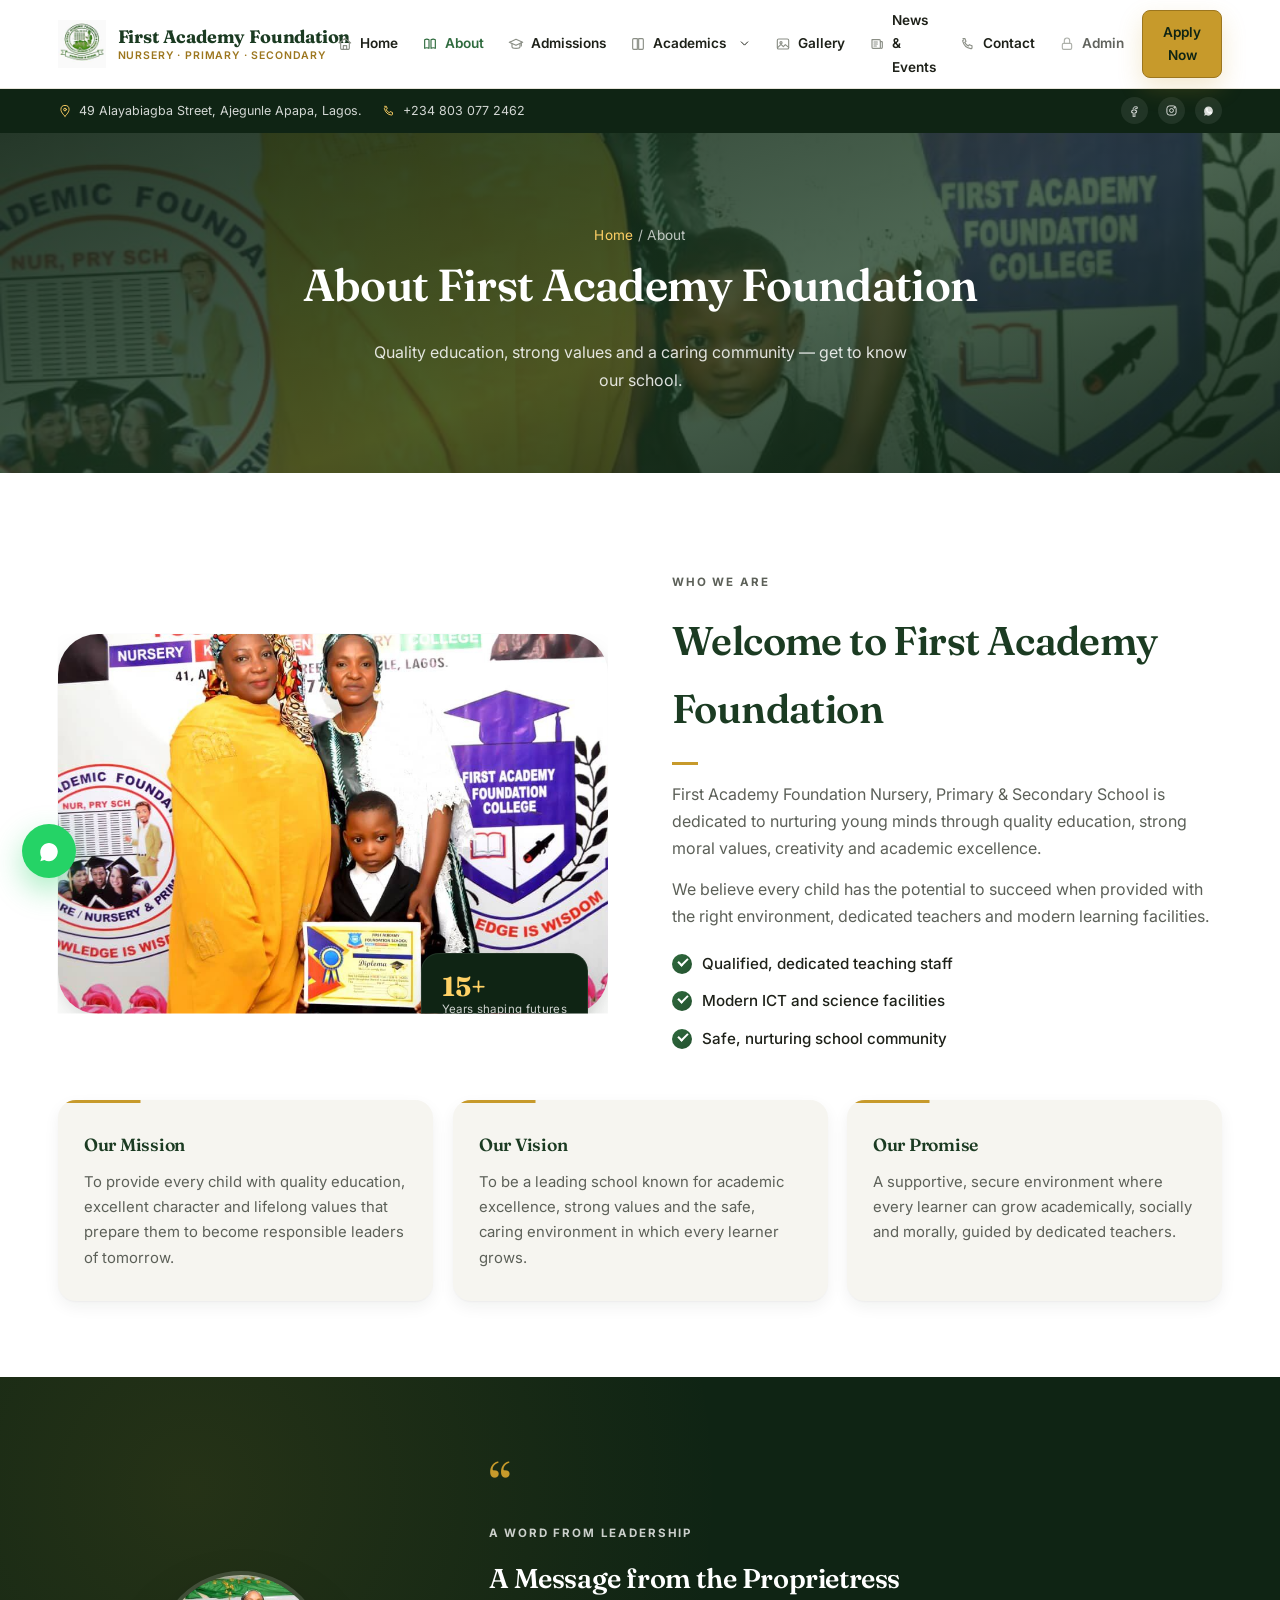
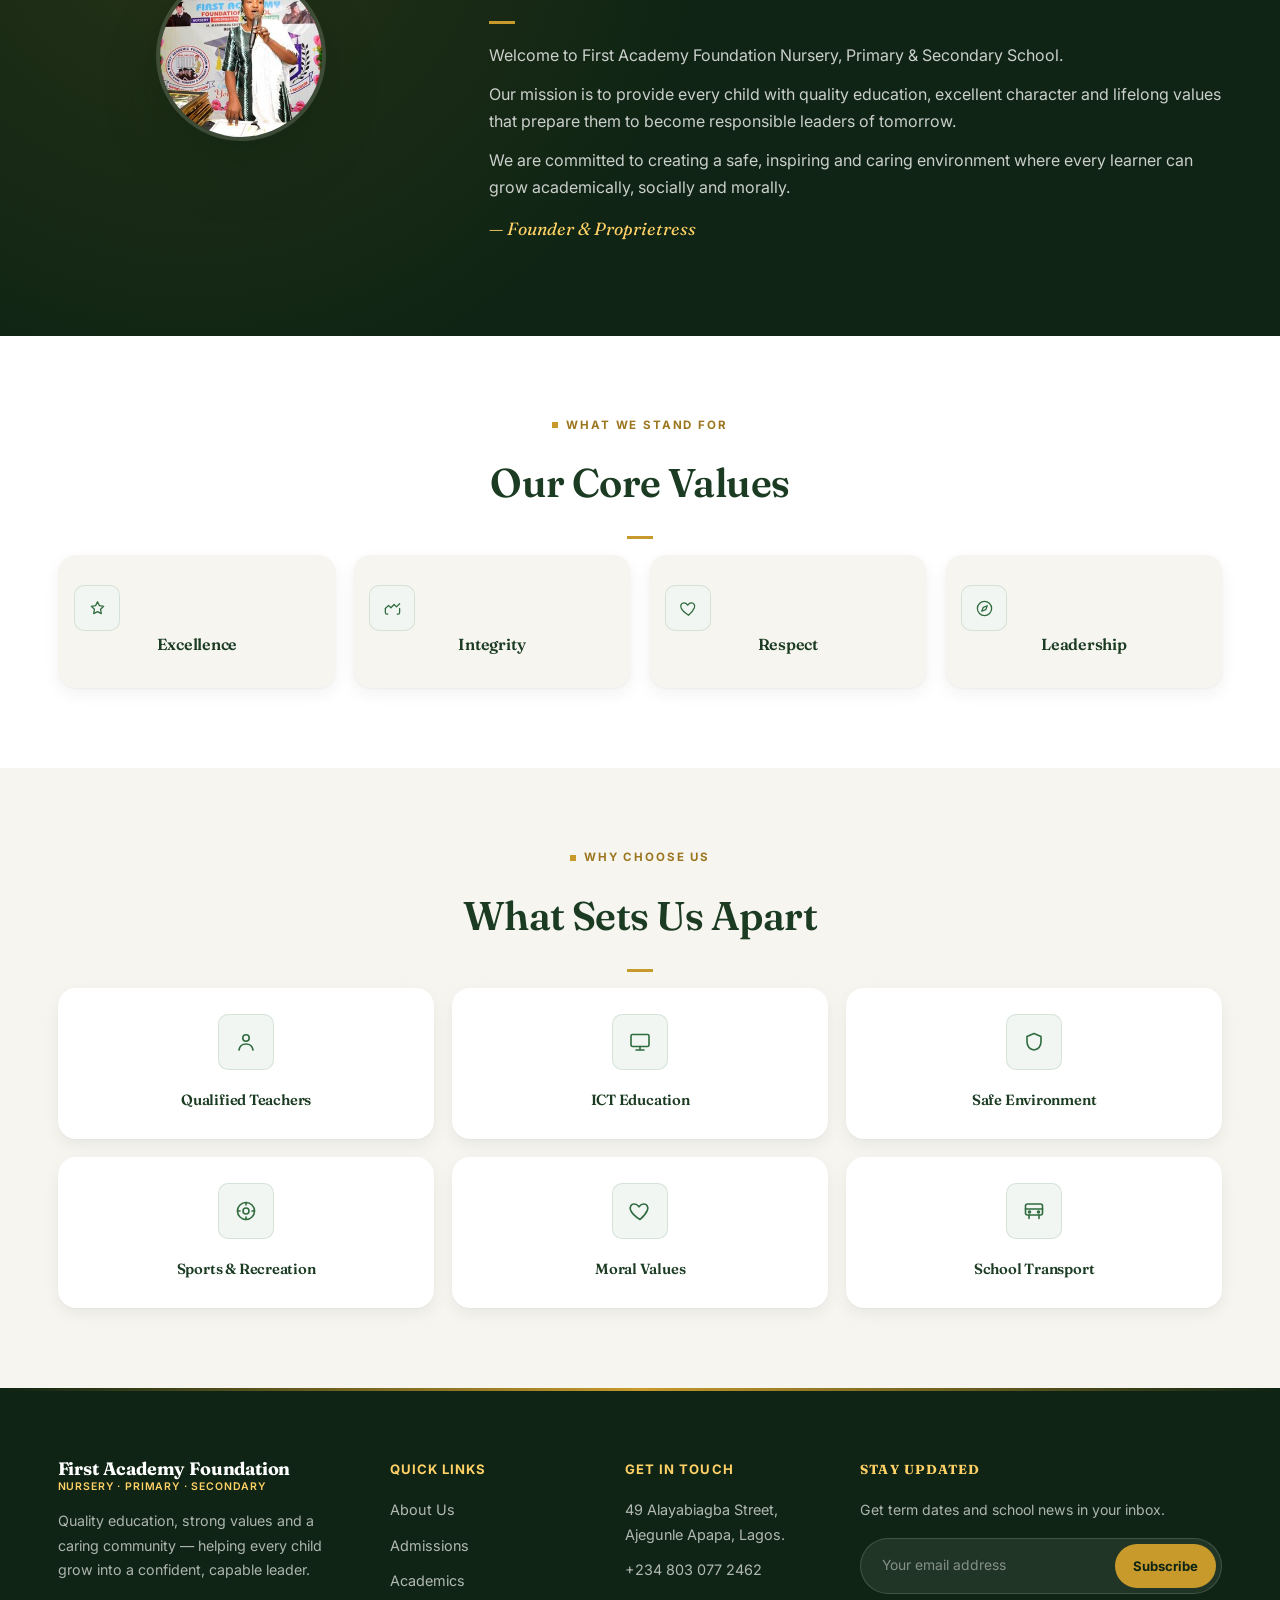
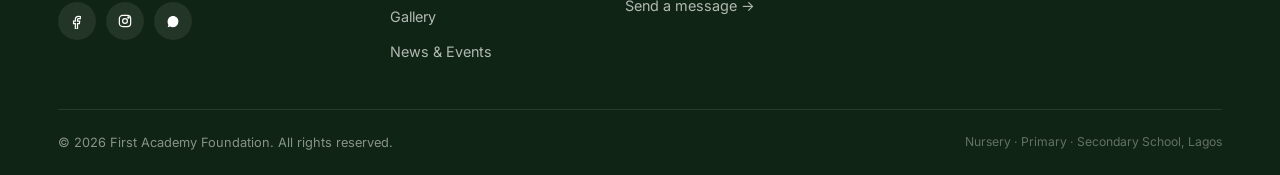
<file: about.html>
<!DOCTYPE html>
<html lang="en">
<head>
<meta charset="UTF-8">
<meta name="viewport" content="width=device-width, initial-scale=1.0">
<title>About Us | First Academy Foundation</title>
<meta name="description" content="Learn about First Academy Foundation's mission, vision, leadership and the values that guide our nursery, primary and secondary school.">
<link rel="preconnect" href="https://fonts.googleapis.com">
<link rel="preconnect" href="https://fonts.gstatic.com" crossorigin>
<link href="https://fonts.googleapis.com/css2?family=Fraunces:ital,wght@0,500;0,600;0,700;1,500;1,600&family=Inter:wght@400;500;600;700;800&display=swap" rel="stylesheet">
<link rel="icon" href="images/logo.png">
<link rel="stylesheet" href="styles.css">
</head>
<body>
<a href="#main" class="skip-link">Skip to content</a>
  <div class="topbar">
    <div class="container topbar-inner">
      <ul class="topbar-info">
        <li><svg viewBox="0 0 24 24" fill="none" stroke="currentColor" stroke-width="1.6" stroke-linecap="round" stroke-linejoin="round"><path d="M12 21s-7-6.3-7-11.5A7 7 0 0 1 19 9.5C19 14.7 12 21 12 21z"/><circle cx="12" cy="9.5" r="2.3"/></svg> 49 Alayabiagba Street, Ajegunle Apapa, Lagos.</li>
        <li><svg viewBox="0 0 24 24" fill="none" stroke="currentColor" stroke-width="1.6" stroke-linecap="round" stroke-linejoin="round"><path d="M4.5 4h3l1.5 4-2 1.5a12 12 0 0 0 5.5 5.5l1.5-2 4 1.5v3c0 1-.9 1.6-1.8 1.4C9.8 18.3 5.7 14.2 4.1 7.8 3.9 6.9 4.5 6 5.5 6"/></svg> <a href="tel:+2348030772462">+234 803 077 2462</a></li>
      </ul>
      <ul class="topbar-social">
        <li><a href="#" aria-label="Facebook"><svg viewBox="0 0 24 24" fill="none" stroke="currentColor" stroke-width="1.8"><path d="M15 8.5h2V5.3c-.4-.1-1.6-.2-2.9-.2-2.9 0-4.6 1.7-4.6 4.8v2.4H6.8V16h2.7v8h3.3v-8h2.8l.4-3.7h-3.2V10c0-1 .3-1.5 1.2-1.5z"/></svg></a></li>
        <li><a href="#" aria-label="Instagram"><svg viewBox="0 0 24 24" fill="none" stroke="currentColor" stroke-width="1.8"><rect x="3.5" y="3.5" width="17" height="17" rx="5"/><circle cx="12" cy="12" r="3.6"/><circle cx="17.2" cy="6.8" r="1"/></svg></a></li>
        <li><a href="https://wa.me/2348030772462" aria-label="WhatsApp" target="_blank" rel="noopener"><svg viewBox="0 0 24 24" fill="currentColor"><path d="M17.5 14.4c-.3-.1-1.7-.8-1.9-.9-.3-.1-.4-.1-.6.1-.2.3-.7.9-.8 1-.1.2-.3.2-.5.1-1.5-.7-2.4-1.3-3.4-2.9-.3-.4.3-.4.7-1.3.1-.2 0-.3 0-.5-.1-.1-.6-1.5-.9-2-.2-.5-.4-.4-.6-.4h-.5c-.2 0-.5.1-.7.3-.3.3-1 1-1 2.4s1 2.8 1.2 3c.1.2 2 3.1 4.9 4.3.7.3 1.2.5 1.6.6.7.2 1.3.2 1.8.1.5-.1 1.7-.7 1.9-1.4.2-.7.2-1.2.2-1.4-.1-.1-.3-.2-.5-.3z"/><path d="M12 21.5c-1.5 0-3-.4-4.3-1.1L4 21.5l1.1-3.6a8.9 8.9 0 0 1-1.2-4.5C3.9 8 7.5 4.5 12 4.5s8.1 3.5 8.1 8-3.6 9-8.1 9z"/></svg></a></li>
      </ul>
    </div>
  </div>  <header id="site-header">
    <div class="container">
      <nav>
        <a href="index.html" class="logo">
          <img src="images/logo.png" alt="First Academy Foundation logo">
          <span class="logo-text"><strong>First Academy Foundation</strong><em>Nursery &middot; Primary &middot; Secondary</em></span>
        </a>

        <button class="menu-toggle" id="menu-toggle" aria-label="Open menu" aria-expanded="false" aria-controls="nav-links">
          <span></span><span></span><span></span>
        </button>

        <ul class="nav-links" id="nav-links">
          <li class="mobile-nav-head">
            <div class="mobile-nav-brand"><img src="images/logo.png" alt=""><span>First Academy Foundation</span></div>
            <button id="close-menu" aria-label="Close menu"><svg viewBox="0 0 24 24" fill="none" stroke="currentColor" stroke-width="1.8" stroke-linecap="round" stroke-linejoin="round"><path d="M6 6l12 12M18 6L6 18"/></svg></button>
          </li>
          <li><a href="index.html" class="nav-link"><span class="nav-icon"><svg viewBox="0 0 24 24" fill="none" stroke="currentColor" stroke-width="1.7" stroke-linecap="round" stroke-linejoin="round"><path d="M3.5 10.5 12 3.5l8.5 7"/><path d="M5.5 9v9.5A1.5 1.5 0 0 0 7 20h10a1.5 1.5 0 0 0 1.5-1.5V9"/><path d="M9.5 20v-5.5h5V20"/></svg></span>Home</a></li>
          <li><a href="about.html" class="nav-link is-active"><span class="nav-icon"><svg viewBox="0 0 24 24" fill="none" stroke="currentColor" stroke-width="1.7" stroke-linecap="round" stroke-linejoin="round"><path d="M4 5.5c2-1 4.5-1 6.5 0v13c-2-1-4.5-1-6.5 0z"/><path d="M20 5.5c-2-1-4.5-1-6.5 0v13c2-1 4.5-1 6.5 0z"/></svg></span>About</a></li>
          <li><a href="admissions.html" class="nav-link"><span class="nav-icon"><svg viewBox="0 0 24 24" fill="none" stroke="currentColor" stroke-width="1.7" stroke-linecap="round" stroke-linejoin="round"><path d="M2 9.5 12 5l10 4.5-10 4.5L2 9.5z"/><path d="M6 11.7v4.3c0 1.4 2.7 2.5 6 2.5s6-1.1 6-2.5v-4.3"/><path d="M20 9.5V15"/></svg></span>Admissions</a></li>
          <li class="has-dropdown"><a href="academics.html" class="nav-link"><span class="nav-icon"><svg viewBox="0 0 24 24" fill="none" stroke="currentColor" stroke-width="1.7" stroke-linecap="round" stroke-linejoin="round"><path d="M4 5.5C4 4.7 4.7 4 5.5 4H11v16H5.5A1.5 1.5 0 0 1 4 18.5v-13z"/><path d="M20 5.5c0-.8-.7-1.5-1.5-1.5H13v16h5.5a1.5 1.5 0 0 0 1.5-1.5v-13z"/></svg></span>Academics<svg viewBox="0 0 24 24" fill="none" stroke="currentColor" stroke-width="1.8" stroke-linecap="round" stroke-linejoin="round" style="width:13px;height:13px;margin-left:5px"><path d="M6 9l6 6 6-6"/></svg></a><ul class="dropdown"><li><a href="academics.html#nursery">Nursery School</a></li><li><a href="academics.html#primary">Primary School</a></li><li><a href="academics.html#secondary">Secondary School</a></li></ul></li>
          <li><a href="gallery.html" class="nav-link"><span class="nav-icon"><svg viewBox="0 0 24 24" fill="none" stroke="currentColor" stroke-width="1.7" stroke-linecap="round" stroke-linejoin="round"><rect x="3.5" y="4.5" width="17" height="15" rx="2"/><circle cx="9" cy="10" r="1.6"/><path d="M4 17.5l5-5 3.5 3.5 3-3L20.5 17"/></svg></span>Gallery</a></li>
          <li><a href="news.html" class="nav-link"><span class="nav-icon"><svg viewBox="0 0 24 24" fill="none" stroke="currentColor" stroke-width="1.7" stroke-linecap="round" stroke-linejoin="round"><path d="M4.5 5.5h11a1.5 1.5 0 0 1 1.5 1.5v11.5H6a1.5 1.5 0 0 1-1.5-1.5V5.5z"/><path d="M17 8.5h2a1 1 0 0 1 1 1V17a1.5 1.5 0 0 1-1.5 1.5"/><path d="M7.5 9h5M7.5 12h5M7.5 15h3.5"/></svg></span>News & Events</a></li>
          <li><a href="contact.html" class="nav-link"><span class="nav-icon"><svg viewBox="0 0 24 24" fill="none" stroke="currentColor" stroke-width="1.7" stroke-linecap="round" stroke-linejoin="round"><path d="M4.5 4h3l1.5 4-2 1.5a12 12 0 0 0 5.5 5.5l1.5-2 4 1.5v3c0 1-.9 1.6-1.8 1.4C9.8 18.3 5.7 14.2 4.1 7.8 3.9 6.9 4.5 6 5.5 6"/></svg></span>Contact</a></li>
          <li><a href="admin-login.html" class="nav-link" style="opacity:.7"><span class="nav-icon"><svg viewBox="0 0 24 24" fill="none" stroke="currentColor" stroke-width="1.7" stroke-linecap="round" stroke-linejoin="round"><rect x="5" y="11" width="14" height="9" rx="2"/><path d="M8 11V7a4 4 0 0 1 8 0v4"/></svg></span>Admin</a></li>
          <li><a href="contact.html" class="nav-cta">Apply Now</a></li>
        </ul>
      </nav>
    </div>
    <div class="nav-overlay" id="nav-overlay"></div>
  </header>
  <main id="main">

    <section class="page-hero" style="background-image:url('images/parents.jpg')">
      <div class="page-hero-content">
        <p class="breadcrumb"><a href="index.html">Home</a> / About</p>
        <h1>About First Academy Foundation</h1>
        <p class="page-hero-lead">Quality education, strong values and a caring community — get to know our school.</p>
      </div>
    </section>

    <section class="about" id="about">
      <div class="container about-grid">
        <div class="about-image reveal-scale">
          <img src="images/parents.jpg" alt="Parents and community at First Academy Foundation">
          <div class="about-image-tag"><strong>15+</strong><span>Years shaping futures</span></div>
        </div>
        <div class="about-copy reveal">
          <p class="eyebrow eyebrow-left">Who We Are</p>
          <h2>Welcome to First Academy Foundation</h2>
          <p>First Academy Foundation Nursery, Primary &amp; Secondary School is dedicated to nurturing young minds through quality education, strong moral values, creativity and academic excellence.</p>
          <p>We believe every child has the potential to succeed when provided with the right environment, dedicated teachers and modern learning facilities.</p>
          <ul class="about-checklist">
            <li>Qualified, dedicated teaching staff</li>
            <li>Modern ICT and science facilities</li>
            <li>Safe, nurturing school community</li>
          </ul>
        </div>
      </div>

      <div class="container mission-grid reveal-stagger">
        <div class="mission-card">
          <h3>Our Mission</h3>
          <p>To provide every child with quality education, excellent character and lifelong values that prepare them to become responsible leaders of tomorrow.</p>
        </div>
        <div class="mission-card">
          <h3>Our Vision</h3>
          <p>To be a leading school known for academic excellence, strong values and the safe, caring environment in which every learner grows.</p>
        </div>
        <div class="mission-card">
          <h3>Our Promise</h3>
          <p>A supportive, secure environment where every learner can grow academically, socially and morally, guided by dedicated teachers.</p>
        </div>
      </div>
    </section>

    <section class="proprietress">
      <div class="container message-container reveal">
        <div class="message-image">
          <img src="images/proprietress.jpg" alt="Proprietress of First Academy Foundation">
        </div>
        <div class="message-text">
          <span class="quote-mark" aria-hidden="true">&ldquo;</span>
          <p class="eyebrow">A Word From Leadership</p>
          <h2>A Message from the Proprietress</h2>
          <p>Welcome to First Academy Foundation Nursery, Primary &amp; Secondary School.</p>
          <p>Our mission is to provide every child with quality education, excellent character and lifelong values that prepare them to become responsible leaders of tomorrow.</p>
          <p>We are committed to creating a safe, inspiring and caring environment where every learner can grow academically, socially and morally.</p>
          <p class="signature">— Founder &amp; Proprietress</p>
        </div>
      </div>
    </section>

    <section class="values">
      <div class="container">
        <p class="eyebrow">What We Stand For</p>
        <h2>Our Core Values</h2>
        <div class="values-grid reveal-stagger">
          <div class="value-card"><span class="icon-badge icon-badge-sm" aria-hidden="true"><svg viewBox="0 0 24 24" fill="none" stroke="currentColor" stroke-width="1.6" stroke-linecap="round" stroke-linejoin="round"><path d="M12 3.5l2.4 4.9 5.4.8-3.9 3.8.9 5.4L12 15.9l-4.8 2.5.9-5.4-3.9-3.8 5.4-.8L12 3.5z"/></svg></span><h3>Excellence</h3></div>
          <div class="value-card"><span class="icon-badge icon-badge-sm" aria-hidden="true"><svg viewBox="0 0 24 24" fill="none" stroke="currentColor" stroke-width="1.6" stroke-linecap="round" stroke-linejoin="round"><path d="M3 12l4-4 3 3 4-4 3 3 4-4"/><path d="M3 12v5a2 2 0 0 0 2 2h1M21 12v5a2 2 0 0 1-2 2h-1"/></svg></span><h3>Integrity</h3></div>
          <div class="value-card"><span class="icon-badge icon-badge-sm" aria-hidden="true"><svg viewBox="0 0 24 24" fill="none" stroke="currentColor" stroke-width="1.6" stroke-linecap="round" stroke-linejoin="round"><path d="M12 20.5s-7.5-4.6-9.4-9.4C1.4 7.7 3.2 5 6.3 5c1.9 0 3.3 1 4.7 2.8C12.4 6 13.8 5 15.7 5c3.1 0 4.9 2.7 3.7 6.1C17.5 15.9 12 20.5 12 20.5z"/></svg></span><h3>Respect</h3></div>
          <div class="value-card"><span class="icon-badge icon-badge-sm" aria-hidden="true"><svg viewBox="0 0 24 24" fill="none" stroke="currentColor" stroke-width="1.6" stroke-linecap="round" stroke-linejoin="round"><circle cx="12" cy="12" r="9"/><path d="M15.5 8.5l-2 5-5 2 2-5 5-2z"/></svg></span><h3>Leadership</h3></div>
        </div>
      </div>
    </section>

    <section class="why-us">
      <div class="container">
        <p class="eyebrow">Why Choose Us</p>
        <h2>What Sets Us Apart</h2>
        <div class="features-grid reveal-stagger">
          <div class="feature-card"><span class="icon-badge" aria-hidden="true"><svg viewBox="0 0 24 24" fill="none" stroke="currentColor" stroke-width="1.6" stroke-linecap="round" stroke-linejoin="round"><circle cx="12" cy="8" r="3.2"/><path d="M5 20c.6-3.6 3.4-6 7-6s6.4 2.4 7 6"/></svg></span><h3>Qualified Teachers</h3></div>
          <div class="feature-card"><span class="icon-badge" aria-hidden="true"><svg viewBox="0 0 24 24" fill="none" stroke="currentColor" stroke-width="1.6" stroke-linecap="round" stroke-linejoin="round"><rect x="3" y="4.5" width="18" height="12" rx="1.5"/><path d="M8 20h8M12 16.5V20"/></svg></span><h3>ICT Education</h3></div>
          <div class="feature-card"><span class="icon-badge" aria-hidden="true"><svg viewBox="0 0 24 24" fill="none" stroke="currentColor" stroke-width="1.6" stroke-linecap="round" stroke-linejoin="round"><path d="M12 3.5l7 3v5c0 4.5-3 7.7-7 8.5-4-.8-7-4-7-8.5v-5l7-3z"/></svg></span><h3>Safe Environment</h3></div>
          <div class="feature-card"><span class="icon-badge" aria-hidden="true"><svg viewBox="0 0 24 24" fill="none" stroke="currentColor" stroke-width="1.6" stroke-linecap="round" stroke-linejoin="round"><circle cx="12" cy="12" r="8.5"/><circle cx="12" cy="12" r="3"/><path d="M12 3.5V6M12 18v2.5M3.5 12H6M18 12h2.5"/></svg></span><h3>Sports &amp; Recreation</h3></div>
          <div class="feature-card"><span class="icon-badge" aria-hidden="true"><svg viewBox="0 0 24 24" fill="none" stroke="currentColor" stroke-width="1.6" stroke-linecap="round" stroke-linejoin="round"><path d="M12 20.5s-7.5-4.6-9.4-9.4C1.4 7.7 3.2 5 6.3 5c1.9 0 3.3 1 4.7 2.8C12.4 6 13.8 5 15.7 5c3.1 0 4.9 2.7 3.7 6.1C17.5 15.9 12 20.5 12 20.5z"/></svg></span><h3>Moral Values</h3></div>
          <div class="feature-card"><span class="icon-badge" aria-hidden="true"><svg viewBox="0 0 24 24" fill="none" stroke="currentColor" stroke-width="1.6" stroke-linecap="round" stroke-linejoin="round"><rect x="3.5" y="5" width="17" height="11" rx="2"/><path d="M3.5 10h17M7 19.5V16M17 19.5V16"/><circle cx="7.5" cy="13" r="1"/><circle cx="16.5" cy="13" r="1"/></svg></span><h3>School Transport</h3></div>
        </div>
      </div>
    </section>
  </main>
  <footer>
    <div class="container footer-grid">
      <div class="footer-brand">
        <span class="logo-text"><strong>First Academy Foundation</strong><em style="color:var(--gold-light)">Nursery &middot; Primary &middot; Secondary</em></span>
        <p>Quality education, strong values and a caring community — helping every child grow into a confident, capable leader.</p>
        <div class="footer-social">
          <a href="#" aria-label="Facebook"><svg viewBox="0 0 24 24" fill="none" stroke="currentColor" stroke-width="1.8"><path d="M15 8.5h2V5.3c-.4-.1-1.6-.2-2.9-.2-2.9 0-4.6 1.7-4.6 4.8v2.4H6.8V16h2.7v8h3.3v-8h2.8l.4-3.7h-3.2V10c0-1 .3-1.5 1.2-1.5z"/></svg></a>
          <a href="#" aria-label="Instagram"><svg viewBox="0 0 24 24" fill="none" stroke="currentColor" stroke-width="1.8"><rect x="3.5" y="3.5" width="17" height="17" rx="5"/><circle cx="12" cy="12" r="3.6"/><circle cx="17.2" cy="6.8" r="1"/></svg></a>
          <a href="https://wa.me/2348030772462" aria-label="WhatsApp" target="_blank" rel="noopener"><svg viewBox="0 0 24 24" fill="currentColor"><path d="M17.5 14.4c-.3-.1-1.7-.8-1.9-.9-.3-.1-.4-.1-.6.1-.2.3-.7.9-.8 1-.1.2-.3.2-.5.1-1.5-.7-2.4-1.3-3.4-2.9-.3-.4.3-.4.7-1.3.1-.2 0-.3 0-.5-.1-.1-.6-1.5-.9-2-.2-.5-.4-.4-.6-.4h-.5c-.2 0-.5.1-.7.3-.3.3-1 1-1 2.4s1 2.8 1.2 3c.1.2 2 3.1 4.9 4.3.7.3 1.2.5 1.6.6.7.2 1.3.2 1.8.1.5-.1 1.7-.7 1.9-1.4.2-.7.2-1.2.2-1.4-.1-.1-.3-.2-.5-.3z"/><path d="M12 21.5c-1.5 0-3-.4-4.3-1.1L4 21.5l1.1-3.6a8.9 8.9 0 0 1-1.2-4.5C3.9 8 7.5 4.5 12 4.5s8.1 3.5 8.1 8-3.6 9-8.1 9z"/></svg></a>
        </div>
      </div>

      <div class="footer-links">
        <h3>Quick Links</h3>
        <ul>
          <li><a href="about.html">About Us</a></li>
          <li><a href="admissions.html">Admissions</a></li>
          <li><a href="academics.html">Academics</a></li>
          <li><a href="gallery.html">Gallery</a></li>
          <li><a href="news.html">News &amp; Events</a></li>
        </ul>
      </div>

      <div class="footer-links">
        <h3>Get In Touch</h3>
        <ul>
          <li>49 Alayabiagba Street, Ajegunle Apapa, Lagos.</li>
          <li><a href="tel:+2348030772462">+234 803 077 2462</a></li>
          <li><a href="contact.html">Send a message &rarr;</a></li>
        </ul>
      </div>

      <div class="footer-newsletter">
        <h3 style="color:var(--gold-light);font-size:.82rem;text-transform:uppercase;letter-spacing:.08em;margin-bottom:18px;font-weight:700;">Stay Updated</h3>
        <p>Get term dates and school news in your inbox.</p>
        <form class="newsletter-form" id="newsletter-form">
          <input type="email" placeholder="Your email address" required aria-label="Email address">
          <button type="submit">Subscribe</button>
        </form>
        <p class="newsletter-status" style="color:var(--gold-light);font-size:.8rem;margin-top:10px;min-height:14px;"></p>
      </div>
    </div>

    <div class="container footer-bottom">
      <p class="copyright">&copy; <span id="year"></span> First Academy Foundation. All rights reserved.</p>
      <p class="footer-credit">Nursery &middot; Primary &middot; Secondary School, Lagos</p>
    </div>
  </footer>

  <a href="https://wa.me/2348030772462" id="whatsapp-float" aria-label="Chat with us on WhatsApp" target="_blank" rel="noopener"><svg viewBox="0 0 24 24" fill="currentColor"><path d="M17.5 14.4c-.3-.1-1.7-.8-1.9-.9-.3-.1-.4-.1-.6.1-.2.3-.7.9-.8 1-.1.2-.3.2-.5.1-1.5-.7-2.4-1.3-3.4-2.9-.3-.4.3-.4.7-1.3.1-.2 0-.3 0-.5-.1-.1-.6-1.5-.9-2-.2-.5-.4-.4-.6-.4h-.5c-.2 0-.5.1-.7.3-.3.3-1 1-1 2.4s1 2.8 1.2 3c.1.2 2 3.1 4.9 4.3.7.3 1.2.5 1.6.6.7.2 1.3.2 1.8.1.5-.1 1.7-.7 1.9-1.4.2-.7.2-1.2.2-1.4-.1-.1-.3-.2-.5-.3z"/><path d="M12 21.5c-1.5 0-3-.4-4.3-1.1L4 21.5l1.1-3.6a8.9 8.9 0 0 1-1.2-4.5C3.9 8 7.5 4.5 12 4.5s8.1 3.5 8.1 8-3.6 9-8.1 9z"/></svg></a>
  <button id="back-to-top" aria-label="Back to top"><svg viewBox="0 0 24 24" fill="none" stroke="currentColor" stroke-width="1.8" stroke-linecap="round" stroke-linejoin="round"><path d="M12 19V5M6 11l6-6 6 6"/></svg></button>

  <script src="script.js"></script>
</body>
</html>
</file>
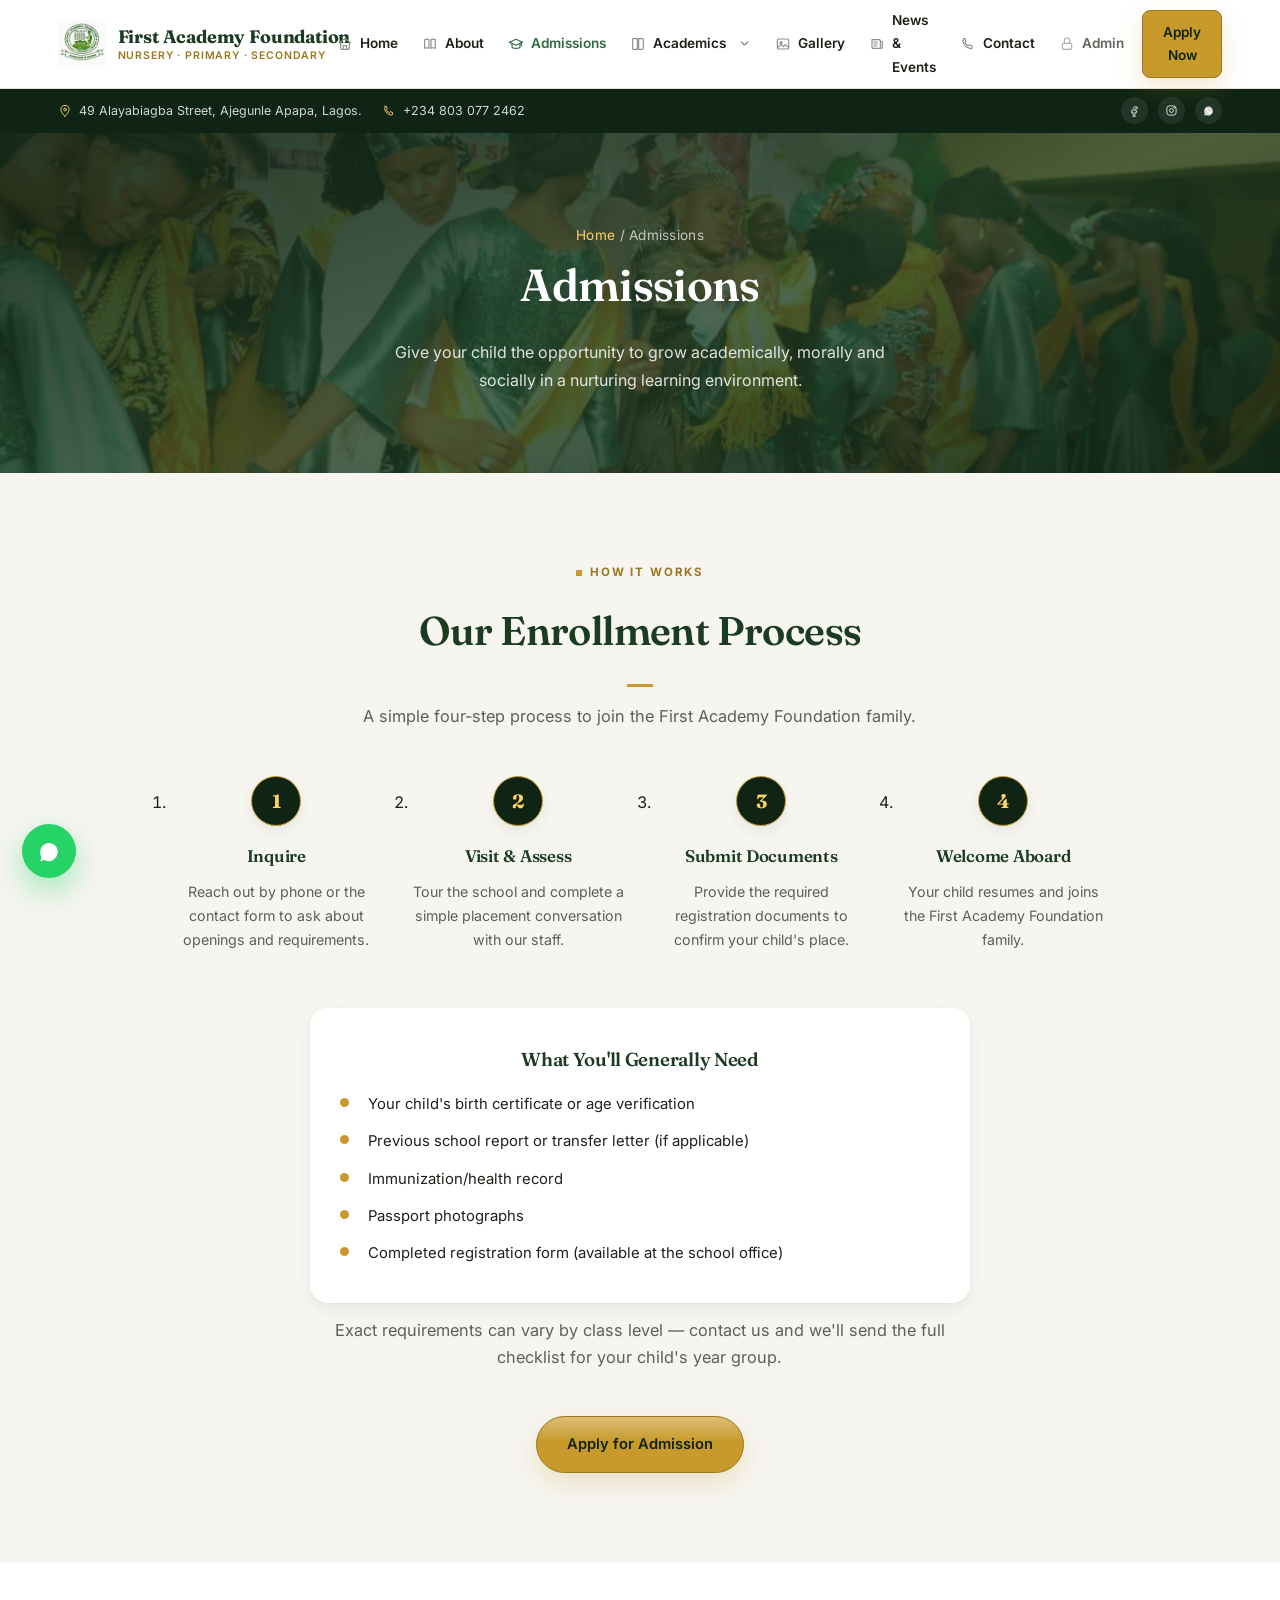
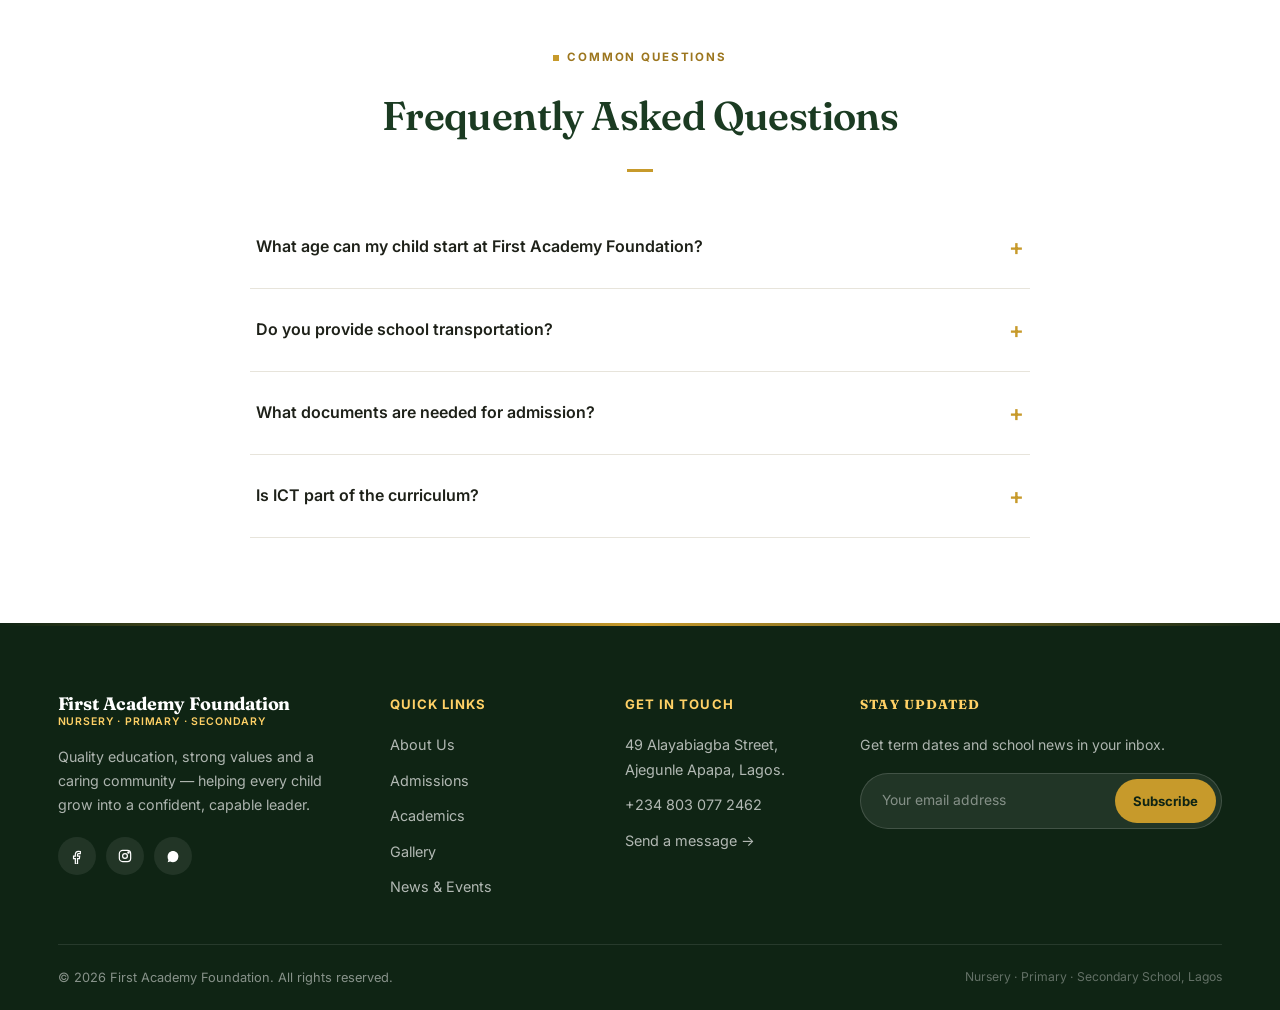
<file: admissions.html>
<!DOCTYPE html>
<html lang="en">
<head>
<meta charset="UTF-8">
<meta name="viewport" content="width=device-width, initial-scale=1.0">
<title>Admissions | First Academy Foundation</title>
<meta name="description" content="Admissions are open at First Academy Foundation. See our enrollment process, requirements and frequently asked questions.">
<link rel="preconnect" href="https://fonts.googleapis.com">
<link rel="preconnect" href="https://fonts.gstatic.com" crossorigin>
<link href="https://fonts.googleapis.com/css2?family=Fraunces:ital,wght@0,500;0,600;0,700;1,500;1,600&family=Inter:wght@400;500;600;700;800&display=swap" rel="stylesheet">
<link rel="icon" href="images/logo.png">
<link rel="stylesheet" href="styles.css">
</head>
<body>
<a href="#main" class="skip-link">Skip to content</a>
  <div class="topbar">
    <div class="container topbar-inner">
      <ul class="topbar-info">
        <li><svg viewBox="0 0 24 24" fill="none" stroke="currentColor" stroke-width="1.6" stroke-linecap="round" stroke-linejoin="round"><path d="M12 21s-7-6.3-7-11.5A7 7 0 0 1 19 9.5C19 14.7 12 21 12 21z"/><circle cx="12" cy="9.5" r="2.3"/></svg> 49 Alayabiagba Street, Ajegunle Apapa, Lagos.</li>
        <li><svg viewBox="0 0 24 24" fill="none" stroke="currentColor" stroke-width="1.6" stroke-linecap="round" stroke-linejoin="round"><path d="M4.5 4h3l1.5 4-2 1.5a12 12 0 0 0 5.5 5.5l1.5-2 4 1.5v3c0 1-.9 1.6-1.8 1.4C9.8 18.3 5.7 14.2 4.1 7.8 3.9 6.9 4.5 6 5.5 6"/></svg> <a href="tel:+2348030772462">+234 803 077 2462</a></li>
      </ul>
      <ul class="topbar-social">
        <li><a href="#" aria-label="Facebook"><svg viewBox="0 0 24 24" fill="none" stroke="currentColor" stroke-width="1.8"><path d="M15 8.5h2V5.3c-.4-.1-1.6-.2-2.9-.2-2.9 0-4.6 1.7-4.6 4.8v2.4H6.8V16h2.7v8h3.3v-8h2.8l.4-3.7h-3.2V10c0-1 .3-1.5 1.2-1.5z"/></svg></a></li>
        <li><a href="#" aria-label="Instagram"><svg viewBox="0 0 24 24" fill="none" stroke="currentColor" stroke-width="1.8"><rect x="3.5" y="3.5" width="17" height="17" rx="5"/><circle cx="12" cy="12" r="3.6"/><circle cx="17.2" cy="6.8" r="1"/></svg></a></li>
        <li><a href="https://wa.me/2348030772462" aria-label="WhatsApp" target="_blank" rel="noopener"><svg viewBox="0 0 24 24" fill="currentColor"><path d="M17.5 14.4c-.3-.1-1.7-.8-1.9-.9-.3-.1-.4-.1-.6.1-.2.3-.7.9-.8 1-.1.2-.3.2-.5.1-1.5-.7-2.4-1.3-3.4-2.9-.3-.4.3-.4.7-1.3.1-.2 0-.3 0-.5-.1-.1-.6-1.5-.9-2-.2-.5-.4-.4-.6-.4h-.5c-.2 0-.5.1-.7.3-.3.3-1 1-1 2.4s1 2.8 1.2 3c.1.2 2 3.1 4.9 4.3.7.3 1.2.5 1.6.6.7.2 1.3.2 1.8.1.5-.1 1.7-.7 1.9-1.4.2-.7.2-1.2.2-1.4-.1-.1-.3-.2-.5-.3z"/><path d="M12 21.5c-1.5 0-3-.4-4.3-1.1L4 21.5l1.1-3.6a8.9 8.9 0 0 1-1.2-4.5C3.9 8 7.5 4.5 12 4.5s8.1 3.5 8.1 8-3.6 9-8.1 9z"/></svg></a></li>
      </ul>
    </div>
  </div>  <header id="site-header">
    <div class="container">
      <nav>
        <a href="index.html" class="logo">
          <img src="images/logo.png" alt="First Academy Foundation logo">
          <span class="logo-text"><strong>First Academy Foundation</strong><em>Nursery &middot; Primary &middot; Secondary</em></span>
        </a>

        <button class="menu-toggle" id="menu-toggle" aria-label="Open menu" aria-expanded="false" aria-controls="nav-links">
          <span></span><span></span><span></span>
        </button>

        <ul class="nav-links" id="nav-links">
          <li class="mobile-nav-head">
            <div class="mobile-nav-brand"><img src="images/logo.png" alt=""><span>First Academy Foundation</span></div>
            <button id="close-menu" aria-label="Close menu"><svg viewBox="0 0 24 24" fill="none" stroke="currentColor" stroke-width="1.8" stroke-linecap="round" stroke-linejoin="round"><path d="M6 6l12 12M18 6L6 18"/></svg></button>
          </li>
          <li><a href="index.html" class="nav-link"><span class="nav-icon"><svg viewBox="0 0 24 24" fill="none" stroke="currentColor" stroke-width="1.7" stroke-linecap="round" stroke-linejoin="round"><path d="M3.5 10.5 12 3.5l8.5 7"/><path d="M5.5 9v9.5A1.5 1.5 0 0 0 7 20h10a1.5 1.5 0 0 0 1.5-1.5V9"/><path d="M9.5 20v-5.5h5V20"/></svg></span>Home</a></li>
          <li><a href="about.html" class="nav-link"><span class="nav-icon"><svg viewBox="0 0 24 24" fill="none" stroke="currentColor" stroke-width="1.7" stroke-linecap="round" stroke-linejoin="round"><path d="M4 5.5c2-1 4.5-1 6.5 0v13c-2-1-4.5-1-6.5 0z"/><path d="M20 5.5c-2-1-4.5-1-6.5 0v13c2-1 4.5-1 6.5 0z"/></svg></span>About</a></li>
          <li><a href="admissions.html" class="nav-link is-active"><span class="nav-icon"><svg viewBox="0 0 24 24" fill="none" stroke="currentColor" stroke-width="1.7" stroke-linecap="round" stroke-linejoin="round"><path d="M2 9.5 12 5l10 4.5-10 4.5L2 9.5z"/><path d="M6 11.7v4.3c0 1.4 2.7 2.5 6 2.5s6-1.1 6-2.5v-4.3"/><path d="M20 9.5V15"/></svg></span>Admissions</a></li>
          <li class="has-dropdown"><a href="academics.html" class="nav-link"><span class="nav-icon"><svg viewBox="0 0 24 24" fill="none" stroke="currentColor" stroke-width="1.7" stroke-linecap="round" stroke-linejoin="round"><path d="M4 5.5C4 4.7 4.7 4 5.5 4H11v16H5.5A1.5 1.5 0 0 1 4 18.5v-13z"/><path d="M20 5.5c0-.8-.7-1.5-1.5-1.5H13v16h5.5a1.5 1.5 0 0 0 1.5-1.5v-13z"/></svg></span>Academics<svg viewBox="0 0 24 24" fill="none" stroke="currentColor" stroke-width="1.8" stroke-linecap="round" stroke-linejoin="round" style="width:13px;height:13px;margin-left:5px"><path d="M6 9l6 6 6-6"/></svg></a><ul class="dropdown"><li><a href="academics.html#nursery">Nursery School</a></li><li><a href="academics.html#primary">Primary School</a></li><li><a href="academics.html#secondary">Secondary School</a></li></ul></li>
          <li><a href="gallery.html" class="nav-link"><span class="nav-icon"><svg viewBox="0 0 24 24" fill="none" stroke="currentColor" stroke-width="1.7" stroke-linecap="round" stroke-linejoin="round"><rect x="3.5" y="4.5" width="17" height="15" rx="2"/><circle cx="9" cy="10" r="1.6"/><path d="M4 17.5l5-5 3.5 3.5 3-3L20.5 17"/></svg></span>Gallery</a></li>
          <li><a href="news.html" class="nav-link"><span class="nav-icon"><svg viewBox="0 0 24 24" fill="none" stroke="currentColor" stroke-width="1.7" stroke-linecap="round" stroke-linejoin="round"><path d="M4.5 5.5h11a1.5 1.5 0 0 1 1.5 1.5v11.5H6a1.5 1.5 0 0 1-1.5-1.5V5.5z"/><path d="M17 8.5h2a1 1 0 0 1 1 1V17a1.5 1.5 0 0 1-1.5 1.5"/><path d="M7.5 9h5M7.5 12h5M7.5 15h3.5"/></svg></span>News & Events</a></li>
          <li><a href="contact.html" class="nav-link"><span class="nav-icon"><svg viewBox="0 0 24 24" fill="none" stroke="currentColor" stroke-width="1.7" stroke-linecap="round" stroke-linejoin="round"><path d="M4.5 4h3l1.5 4-2 1.5a12 12 0 0 0 5.5 5.5l1.5-2 4 1.5v3c0 1-.9 1.6-1.8 1.4C9.8 18.3 5.7 14.2 4.1 7.8 3.9 6.9 4.5 6 5.5 6"/></svg></span>Contact</a></li>
          <li><a href="admin-login.html" class="nav-link" style="opacity:.7"><span class="nav-icon"><svg viewBox="0 0 24 24" fill="none" stroke="currentColor" stroke-width="1.7" stroke-linecap="round" stroke-linejoin="round"><rect x="5" y="11" width="14" height="9" rx="2"/><path d="M8 11V7a4 4 0 0 1 8 0v4"/></svg></span>Admin</a></li>
          <li><a href="contact.html" class="nav-cta">Apply Now</a></li>
        </ul>
      </nav>
    </div>
    <div class="nav-overlay" id="nav-overlay"></div>
  </header>
  <main id="main">

    <section class="page-hero" style="background-image:url('images/graduation.jpg')">
      <div class="page-hero-content">
        <p class="breadcrumb"><a href="index.html">Home</a> / Admissions</p>
        <h1>Admissions</h1>
        <p class="page-hero-lead">Give your child the opportunity to grow academically, morally and socially in a nurturing learning environment.</p>
      </div>
    </section>

    <section class="admissions">
      <div class="container">
        <p class="eyebrow">How It Works</p>
        <h2>Our Enrollment Process</h2>
        <p class="admissions-intro">A simple four-step process to join the First Academy Foundation family.</p>

        <ol class="steps reveal-stagger">
          <li><span class="step-num">1</span><h3>Inquire</h3><p>Reach out by phone or the contact form to ask about openings and requirements.</p></li>
          <li><span class="step-num">2</span><h3>Visit &amp; Assess</h3><p>Tour the school and complete a simple placement conversation with our staff.</p></li>
          <li><span class="step-num">3</span><h3>Submit Documents</h3><p>Provide the required registration documents to confirm your child's place.</p></li>
          <li><span class="step-num">4</span><h3>Welcome Aboard</h3><p>Your child resumes and joins the First Academy Foundation family.</p></li>
        </ol>

        <div class="requirements reveal">
          <h3>What You'll Generally Need</h3>
          <ul>
            <li>Your child's birth certificate or age verification</li>
            <li>Previous school report or transfer letter (if applicable)</li>
            <li>Immunization/health record</li>
            <li>Passport photographs</li>
            <li>Completed registration form (available at the school office)</li>
          </ul>
        </div>
        <p class="section-text" style="margin-top:14px;">Exact requirements can vary by class level — contact us and we'll send the full checklist for your child's year group.</p>

        <div class="admissions-cta">
          <a href="contact.html" class="btn">Apply for Admission</a>
        </div>
      </div>
    </section>

    <section class="faq">
      <div class="container">
        <p class="eyebrow">Common Questions</p>
        <h2>Frequently Asked Questions</h2>
        <div class="accordion">
          <div class="accordion-item">
            <button class="accordion-trigger" aria-expanded="false"><span>What age can my child start at First Academy Foundation?</span><span class="accordion-icon" aria-hidden="true">+</span></button>
            <div class="accordion-panel"><p>We welcome pupils from nursery age right through to secondary school. Contact us with your child's age and we'll guide you on the right class.</p></div>
          </div>
          <div class="accordion-item">
            <button class="accordion-trigger" aria-expanded="false"><span>Do you provide school transportation?</span><span class="accordion-icon" aria-hidden="true">+</span></button>
            <div class="accordion-panel"><p>Yes, safe and reliable school transportation is available for our students.</p></div>
          </div>
          <div class="accordion-item">
            <button class="accordion-trigger" aria-expanded="false"><span>What documents are needed for admission?</span><span class="accordion-icon" aria-hidden="true">+</span></button>
            <div class="accordion-panel"><p>Requirements vary by class level. Get in touch with our office and we'll send you the full checklist for your child's year group.</p></div>
          </div>
          <div class="accordion-item">
            <button class="accordion-trigger" aria-expanded="false"><span>Is ICT part of the curriculum?</span><span class="accordion-icon" aria-hidden="true">+</span></button>
            <div class="accordion-panel"><p>Yes. Our computer laboratory gives every section hands-on ICT education as part of preparing students for a digital world.</p></div>
          </div>
        </div>
      </div>
    </section>
  </main>
  <footer>
    <div class="container footer-grid">
      <div class="footer-brand">
        <span class="logo-text"><strong>First Academy Foundation</strong><em style="color:var(--gold-light)">Nursery &middot; Primary &middot; Secondary</em></span>
        <p>Quality education, strong values and a caring community — helping every child grow into a confident, capable leader.</p>
        <div class="footer-social">
          <a href="#" aria-label="Facebook"><svg viewBox="0 0 24 24" fill="none" stroke="currentColor" stroke-width="1.8"><path d="M15 8.5h2V5.3c-.4-.1-1.6-.2-2.9-.2-2.9 0-4.6 1.7-4.6 4.8v2.4H6.8V16h2.7v8h3.3v-8h2.8l.4-3.7h-3.2V10c0-1 .3-1.5 1.2-1.5z"/></svg></a>
          <a href="#" aria-label="Instagram"><svg viewBox="0 0 24 24" fill="none" stroke="currentColor" stroke-width="1.8"><rect x="3.5" y="3.5" width="17" height="17" rx="5"/><circle cx="12" cy="12" r="3.6"/><circle cx="17.2" cy="6.8" r="1"/></svg></a>
          <a href="https://wa.me/2348030772462" aria-label="WhatsApp" target="_blank" rel="noopener"><svg viewBox="0 0 24 24" fill="currentColor"><path d="M17.5 14.4c-.3-.1-1.7-.8-1.9-.9-.3-.1-.4-.1-.6.1-.2.3-.7.9-.8 1-.1.2-.3.2-.5.1-1.5-.7-2.4-1.3-3.4-2.9-.3-.4.3-.4.7-1.3.1-.2 0-.3 0-.5-.1-.1-.6-1.5-.9-2-.2-.5-.4-.4-.6-.4h-.5c-.2 0-.5.1-.7.3-.3.3-1 1-1 2.4s1 2.8 1.2 3c.1.2 2 3.1 4.9 4.3.7.3 1.2.5 1.6.6.7.2 1.3.2 1.8.1.5-.1 1.7-.7 1.9-1.4.2-.7.2-1.2.2-1.4-.1-.1-.3-.2-.5-.3z"/><path d="M12 21.5c-1.5 0-3-.4-4.3-1.1L4 21.5l1.1-3.6a8.9 8.9 0 0 1-1.2-4.5C3.9 8 7.5 4.5 12 4.5s8.1 3.5 8.1 8-3.6 9-8.1 9z"/></svg></a>
        </div>
      </div>

      <div class="footer-links">
        <h3>Quick Links</h3>
        <ul>
          <li><a href="about.html">About Us</a></li>
          <li><a href="admissions.html">Admissions</a></li>
          <li><a href="academics.html">Academics</a></li>
          <li><a href="gallery.html">Gallery</a></li>
          <li><a href="news.html">News &amp; Events</a></li>
        </ul>
      </div>

      <div class="footer-links">
        <h3>Get In Touch</h3>
        <ul>
          <li>49 Alayabiagba Street, Ajegunle Apapa, Lagos.</li>
          <li><a href="tel:+2348030772462">+234 803 077 2462</a></li>
          <li><a href="contact.html">Send a message &rarr;</a></li>
        </ul>
      </div>

      <div class="footer-newsletter">
        <h3 style="color:var(--gold-light);font-size:.82rem;text-transform:uppercase;letter-spacing:.08em;margin-bottom:18px;font-weight:700;">Stay Updated</h3>
        <p>Get term dates and school news in your inbox.</p>
        <form class="newsletter-form" id="newsletter-form">
          <input type="email" placeholder="Your email address" required aria-label="Email address">
          <button type="submit">Subscribe</button>
        </form>
        <p class="newsletter-status" style="color:var(--gold-light);font-size:.8rem;margin-top:10px;min-height:14px;"></p>
      </div>
    </div>

    <div class="container footer-bottom">
      <p class="copyright">&copy; <span id="year"></span> First Academy Foundation. All rights reserved.</p>
      <p class="footer-credit">Nursery &middot; Primary &middot; Secondary School, Lagos</p>
    </div>
  </footer>

  <a href="https://wa.me/2348030772462" id="whatsapp-float" aria-label="Chat with us on WhatsApp" target="_blank" rel="noopener"><svg viewBox="0 0 24 24" fill="currentColor"><path d="M17.5 14.4c-.3-.1-1.7-.8-1.9-.9-.3-.1-.4-.1-.6.1-.2.3-.7.9-.8 1-.1.2-.3.2-.5.1-1.5-.7-2.4-1.3-3.4-2.9-.3-.4.3-.4.7-1.3.1-.2 0-.3 0-.5-.1-.1-.6-1.5-.9-2-.2-.5-.4-.4-.6-.4h-.5c-.2 0-.5.1-.7.3-.3.3-1 1-1 2.4s1 2.8 1.2 3c.1.2 2 3.1 4.9 4.3.7.3 1.2.5 1.6.6.7.2 1.3.2 1.8.1.5-.1 1.7-.7 1.9-1.4.2-.7.2-1.2.2-1.4-.1-.1-.3-.2-.5-.3z"/><path d="M12 21.5c-1.5 0-3-.4-4.3-1.1L4 21.5l1.1-3.6a8.9 8.9 0 0 1-1.2-4.5C3.9 8 7.5 4.5 12 4.5s8.1 3.5 8.1 8-3.6 9-8.1 9z"/></svg></a>
  <button id="back-to-top" aria-label="Back to top"><svg viewBox="0 0 24 24" fill="none" stroke="currentColor" stroke-width="1.8" stroke-linecap="round" stroke-linejoin="round"><path d="M12 19V5M6 11l6-6 6 6"/></svg></button>

  <script src="script.js"></script>
</body>
</html>
</file>
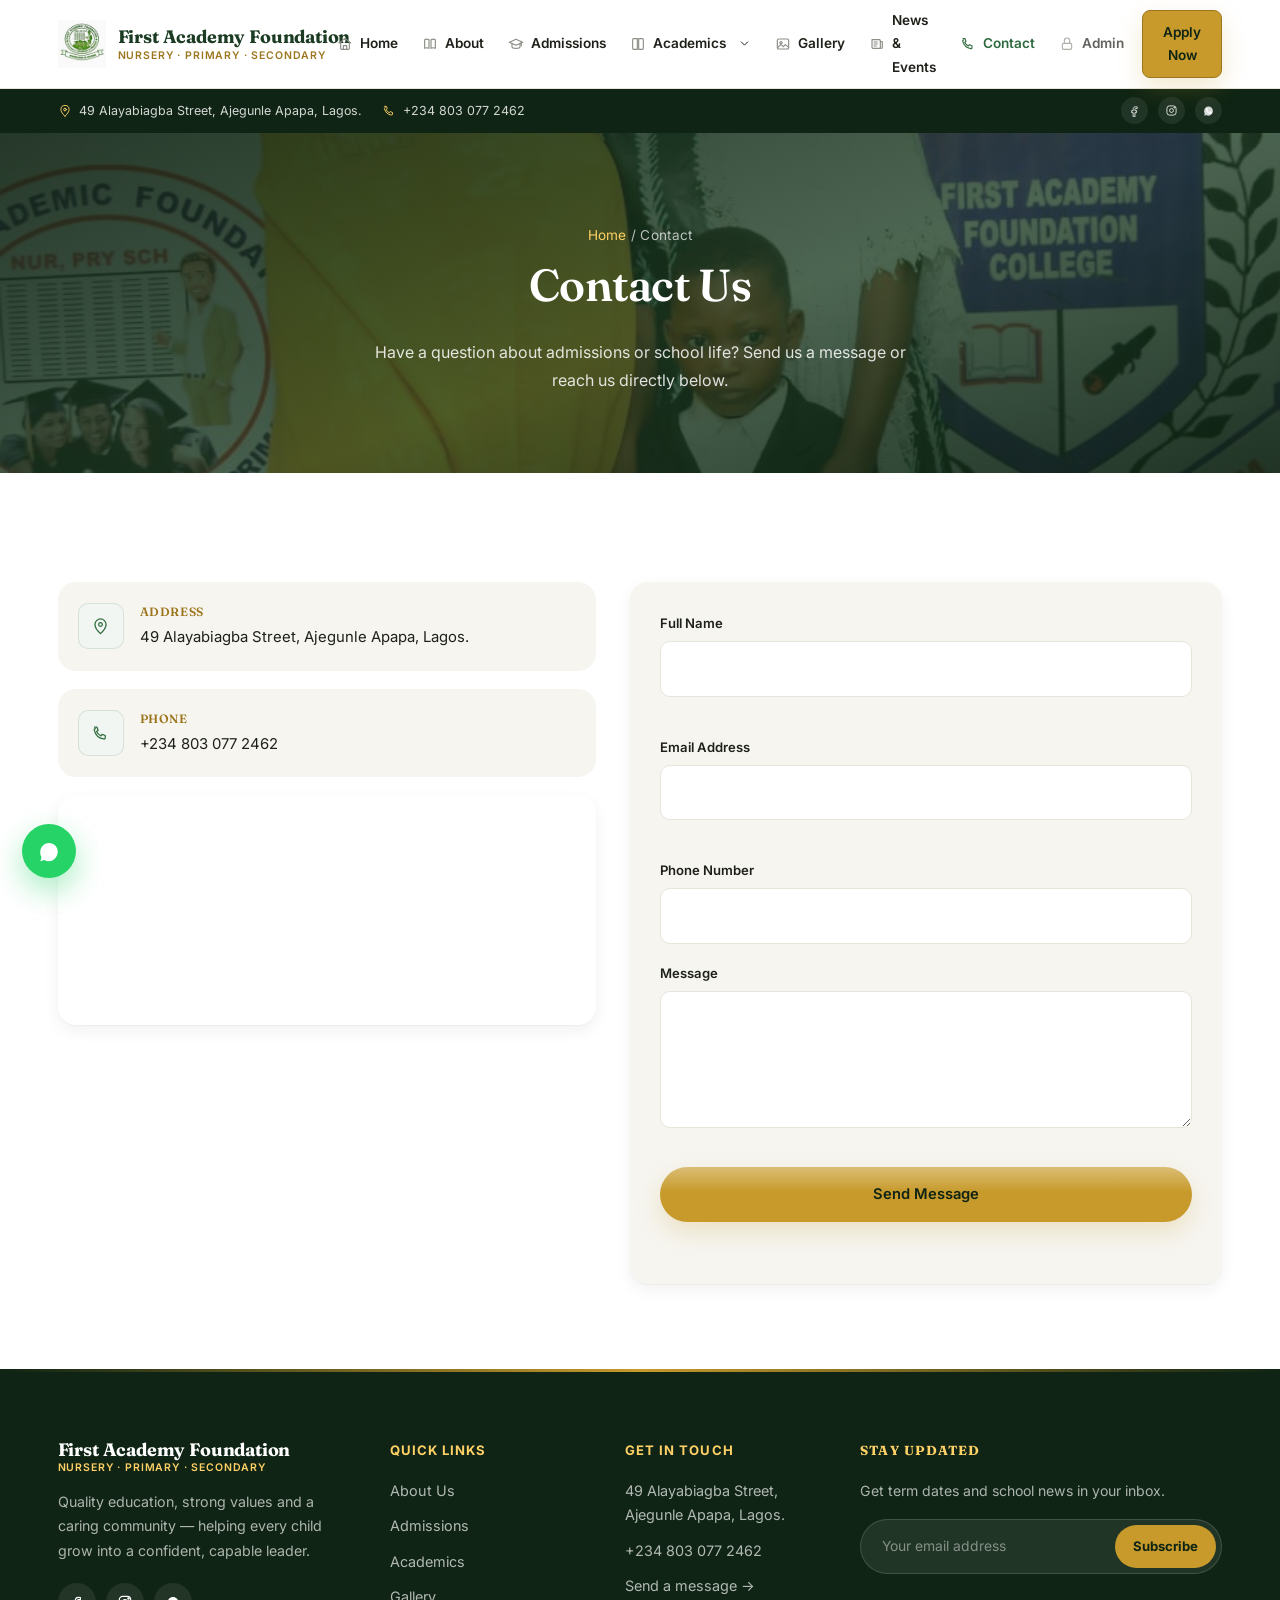
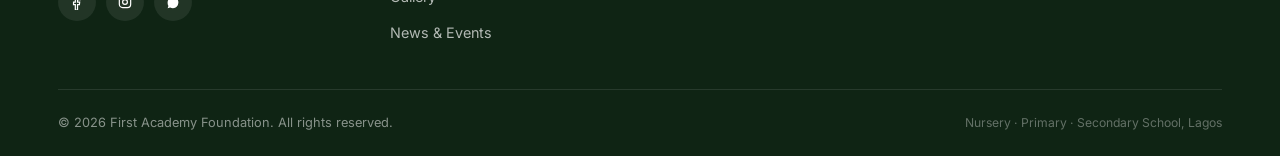
<file: contact.html>
<!DOCTYPE html>
<html lang="en">
<head>
<meta charset="UTF-8">
<meta name="viewport" content="width=device-width, initial-scale=1.0">
<title>Contact Us | First Academy Foundation</title>
<meta name="description" content="Get in touch with First Academy Foundation Nursery, Primary & Secondary School in Ajegunle Apapa, Lagos.">
<link rel="preconnect" href="https://fonts.googleapis.com">
<link rel="preconnect" href="https://fonts.gstatic.com" crossorigin>
<link href="https://fonts.googleapis.com/css2?family=Fraunces:ital,wght@0,500;0,600;0,700;1,500;1,600&family=Inter:wght@400;500;600;700;800&display=swap" rel="stylesheet">
<link rel="icon" href="images/logo.png">
<link rel="stylesheet" href="styles.css">
</head>
<body>
<a href="#main" class="skip-link">Skip to content</a>
  <div class="topbar">
    <div class="container topbar-inner">
      <ul class="topbar-info">
        <li><svg viewBox="0 0 24 24" fill="none" stroke="currentColor" stroke-width="1.6" stroke-linecap="round" stroke-linejoin="round"><path d="M12 21s-7-6.3-7-11.5A7 7 0 0 1 19 9.5C19 14.7 12 21 12 21z"/><circle cx="12" cy="9.5" r="2.3"/></svg> 49 Alayabiagba Street, Ajegunle Apapa, Lagos.</li>
        <li><svg viewBox="0 0 24 24" fill="none" stroke="currentColor" stroke-width="1.6" stroke-linecap="round" stroke-linejoin="round"><path d="M4.5 4h3l1.5 4-2 1.5a12 12 0 0 0 5.5 5.5l1.5-2 4 1.5v3c0 1-.9 1.6-1.8 1.4C9.8 18.3 5.7 14.2 4.1 7.8 3.9 6.9 4.5 6 5.5 6"/></svg> <a href="tel:+2348030772462">+234 803 077 2462</a></li>
      </ul>
      <ul class="topbar-social">
        <li><a href="#" aria-label="Facebook"><svg viewBox="0 0 24 24" fill="none" stroke="currentColor" stroke-width="1.8"><path d="M15 8.5h2V5.3c-.4-.1-1.6-.2-2.9-.2-2.9 0-4.6 1.7-4.6 4.8v2.4H6.8V16h2.7v8h3.3v-8h2.8l.4-3.7h-3.2V10c0-1 .3-1.5 1.2-1.5z"/></svg></a></li>
        <li><a href="#" aria-label="Instagram"><svg viewBox="0 0 24 24" fill="none" stroke="currentColor" stroke-width="1.8"><rect x="3.5" y="3.5" width="17" height="17" rx="5"/><circle cx="12" cy="12" r="3.6"/><circle cx="17.2" cy="6.8" r="1"/></svg></a></li>
        <li><a href="https://wa.me/2348030772462" aria-label="WhatsApp" target="_blank" rel="noopener"><svg viewBox="0 0 24 24" fill="currentColor"><path d="M17.5 14.4c-.3-.1-1.7-.8-1.9-.9-.3-.1-.4-.1-.6.1-.2.3-.7.9-.8 1-.1.2-.3.2-.5.1-1.5-.7-2.4-1.3-3.4-2.9-.3-.4.3-.4.7-1.3.1-.2 0-.3 0-.5-.1-.1-.6-1.5-.9-2-.2-.5-.4-.4-.6-.4h-.5c-.2 0-.5.1-.7.3-.3.3-1 1-1 2.4s1 2.8 1.2 3c.1.2 2 3.1 4.9 4.3.7.3 1.2.5 1.6.6.7.2 1.3.2 1.8.1.5-.1 1.7-.7 1.9-1.4.2-.7.2-1.2.2-1.4-.1-.1-.3-.2-.5-.3z"/><path d="M12 21.5c-1.5 0-3-.4-4.3-1.1L4 21.5l1.1-3.6a8.9 8.9 0 0 1-1.2-4.5C3.9 8 7.5 4.5 12 4.5s8.1 3.5 8.1 8-3.6 9-8.1 9z"/></svg></a></li>
      </ul>
    </div>
  </div>  <header id="site-header">
    <div class="container">
      <nav>
        <a href="index.html" class="logo">
          <img src="images/logo.png" alt="First Academy Foundation logo">
          <span class="logo-text"><strong>First Academy Foundation</strong><em>Nursery &middot; Primary &middot; Secondary</em></span>
        </a>

        <button class="menu-toggle" id="menu-toggle" aria-label="Open menu" aria-expanded="false" aria-controls="nav-links">
          <span></span><span></span><span></span>
        </button>

        <ul class="nav-links" id="nav-links">
          <li class="mobile-nav-head">
            <div class="mobile-nav-brand"><img src="images/logo.png" alt=""><span>First Academy Foundation</span></div>
            <button id="close-menu" aria-label="Close menu"><svg viewBox="0 0 24 24" fill="none" stroke="currentColor" stroke-width="1.8" stroke-linecap="round" stroke-linejoin="round"><path d="M6 6l12 12M18 6L6 18"/></svg></button>
          </li>
          <li><a href="index.html" class="nav-link"><span class="nav-icon"><svg viewBox="0 0 24 24" fill="none" stroke="currentColor" stroke-width="1.7" stroke-linecap="round" stroke-linejoin="round"><path d="M3.5 10.5 12 3.5l8.5 7"/><path d="M5.5 9v9.5A1.5 1.5 0 0 0 7 20h10a1.5 1.5 0 0 0 1.5-1.5V9"/><path d="M9.5 20v-5.5h5V20"/></svg></span>Home</a></li>
          <li><a href="about.html" class="nav-link"><span class="nav-icon"><svg viewBox="0 0 24 24" fill="none" stroke="currentColor" stroke-width="1.7" stroke-linecap="round" stroke-linejoin="round"><path d="M4 5.5c2-1 4.5-1 6.5 0v13c-2-1-4.5-1-6.5 0z"/><path d="M20 5.5c-2-1-4.5-1-6.5 0v13c2-1 4.5-1 6.5 0z"/></svg></span>About</a></li>
          <li><a href="admissions.html" class="nav-link"><span class="nav-icon"><svg viewBox="0 0 24 24" fill="none" stroke="currentColor" stroke-width="1.7" stroke-linecap="round" stroke-linejoin="round"><path d="M2 9.5 12 5l10 4.5-10 4.5L2 9.5z"/><path d="M6 11.7v4.3c0 1.4 2.7 2.5 6 2.5s6-1.1 6-2.5v-4.3"/><path d="M20 9.5V15"/></svg></span>Admissions</a></li>
          <li class="has-dropdown"><a href="academics.html" class="nav-link"><span class="nav-icon"><svg viewBox="0 0 24 24" fill="none" stroke="currentColor" stroke-width="1.7" stroke-linecap="round" stroke-linejoin="round"><path d="M4 5.5C4 4.7 4.7 4 5.5 4H11v16H5.5A1.5 1.5 0 0 1 4 18.5v-13z"/><path d="M20 5.5c0-.8-.7-1.5-1.5-1.5H13v16h5.5a1.5 1.5 0 0 0 1.5-1.5v-13z"/></svg></span>Academics<svg viewBox="0 0 24 24" fill="none" stroke="currentColor" stroke-width="1.8" stroke-linecap="round" stroke-linejoin="round" style="width:13px;height:13px;margin-left:5px"><path d="M6 9l6 6 6-6"/></svg></a><ul class="dropdown"><li><a href="academics.html#nursery">Nursery School</a></li><li><a href="academics.html#primary">Primary School</a></li><li><a href="academics.html#secondary">Secondary School</a></li></ul></li>
          <li><a href="gallery.html" class="nav-link"><span class="nav-icon"><svg viewBox="0 0 24 24" fill="none" stroke="currentColor" stroke-width="1.7" stroke-linecap="round" stroke-linejoin="round"><rect x="3.5" y="4.5" width="17" height="15" rx="2"/><circle cx="9" cy="10" r="1.6"/><path d="M4 17.5l5-5 3.5 3.5 3-3L20.5 17"/></svg></span>Gallery</a></li>
          <li><a href="news.html" class="nav-link"><span class="nav-icon"><svg viewBox="0 0 24 24" fill="none" stroke="currentColor" stroke-width="1.7" stroke-linecap="round" stroke-linejoin="round"><path d="M4.5 5.5h11a1.5 1.5 0 0 1 1.5 1.5v11.5H6a1.5 1.5 0 0 1-1.5-1.5V5.5z"/><path d="M17 8.5h2a1 1 0 0 1 1 1V17a1.5 1.5 0 0 1-1.5 1.5"/><path d="M7.5 9h5M7.5 12h5M7.5 15h3.5"/></svg></span>News & Events</a></li>
          <li><a href="contact.html" class="nav-link is-active"><span class="nav-icon"><svg viewBox="0 0 24 24" fill="none" stroke="currentColor" stroke-width="1.7" stroke-linecap="round" stroke-linejoin="round"><path d="M4.5 4h3l1.5 4-2 1.5a12 12 0 0 0 5.5 5.5l1.5-2 4 1.5v3c0 1-.9 1.6-1.8 1.4C9.8 18.3 5.7 14.2 4.1 7.8 3.9 6.9 4.5 6 5.5 6"/></svg></span>Contact</a></li>
          <li><a href="admin-login.html" class="nav-link" style="opacity:.7"><span class="nav-icon"><svg viewBox="0 0 24 24" fill="none" stroke="currentColor" stroke-width="1.7" stroke-linecap="round" stroke-linejoin="round"><rect x="5" y="11" width="14" height="9" rx="2"/><path d="M8 11V7a4 4 0 0 1 8 0v4"/></svg></span>Admin</a></li>
          <li><a href="contact.html" class="nav-cta">Apply Now</a></li>
        </ul>
      </nav>
    </div>
    <div class="nav-overlay" id="nav-overlay"></div>
  </header>
  <main id="main">

    <section class="page-hero" style="background-image:url('images/parents.jpg')">
      <div class="page-hero-content">
        <p class="breadcrumb"><a href="index.html">Home</a> / Contact</p>
        <h1>Contact Us</h1>
        <p class="page-hero-lead">Have a question about admissions or school life? Send us a message or reach us directly below.</p>
      </div>
    </section>

    <section class="contact" id="contact">
      <div class="container">
        <div class="contact-layout">
          <div class="contact-details reveal">
            <div class="contact-item">
              <span class="icon-badge icon-badge-sm" aria-hidden="true"><svg viewBox="0 0 24 24" fill="none" stroke="currentColor" stroke-width="1.6" stroke-linecap="round" stroke-linejoin="round"><path d="M12 21s-7-6.3-7-11.5A7 7 0 0 1 19 9.5C19 14.7 12 21 12 21z"/><circle cx="12" cy="9.5" r="2.3"/></svg></span>
              <div><h3>Address</h3><p>49 Alayabiagba Street, Ajegunle Apapa, Lagos.</p></div>
            </div>
            <div class="contact-item">
              <span class="icon-badge icon-badge-sm" aria-hidden="true"><svg viewBox="0 0 24 24" fill="none" stroke="currentColor" stroke-width="1.6" stroke-linecap="round" stroke-linejoin="round"><path d="M4.5 4h3l1.5 4-2 1.5a12 12 0 0 0 5.5 5.5l1.5-2 4 1.5v3c0 1-.9 1.6-1.8 1.4C9.8 18.3 5.7 14.2 4.1 7.8 3.9 6.9 4.5 6 5.5 6"/></svg></span>
              <div><h3>Phone</h3><p><a href="tel:+2348030772462">+234 803 077 2462</a></p></div>
            </div>

            <div class="map-embed">
              <iframe
                title="School location map"
                src="https://maps.google.com/maps?q=49%20Alayabiagba%20Street%2C%20Ajegunle%20Apapa%2C%20Lagos&t=&z=15&ie=UTF8&iwloc=&output=embed"
                loading="lazy"
                referrerpolicy="no-referrer-when-downgrade">
              </iframe>
            </div>
          </div>

          <form class="contact-form reveal" id="contact-form" action="https://formsubmit.co/muhammadjubril9000@gmail.com" method="POST">
            <input type="hidden" name="_subject" value="New message from the school website">
            <input type="hidden" name="_template" value="table">
            <input type="hidden" name="_captcha" value="false">
            <div class="form-row">
              <label for="name">Full Name</label>
              <input type="text" id="name" name="name" required>
              <span class="form-error" data-for="name"></span>
            </div>
            <div class="form-row">
              <label for="email">Email Address</label>
              <input type="email" id="email" name="email" required>
              <span class="form-error" data-for="email"></span>
            </div>
            <div class="form-row">
              <label for="phone">Phone Number</label>
              <input type="tel" id="phone" name="phone">
            </div>
            <div class="form-row">
              <label for="message">Message</label>
              <textarea id="message" name="message" rows="4" required></textarea>
              <span class="form-error" data-for="message"></span>
            </div>
            <button type="submit" class="btn">Send Message</button>
            <p class="form-status" id="form-status" role="status" aria-live="polite"></p>
          </form>
        </div>
      </div>
    </section>
  </main>
  <footer>
    <div class="container footer-grid">
      <div class="footer-brand">
        <span class="logo-text"><strong>First Academy Foundation</strong><em style="color:var(--gold-light)">Nursery &middot; Primary &middot; Secondary</em></span>
        <p>Quality education, strong values and a caring community — helping every child grow into a confident, capable leader.</p>
        <div class="footer-social">
          <a href="#" aria-label="Facebook"><svg viewBox="0 0 24 24" fill="none" stroke="currentColor" stroke-width="1.8"><path d="M15 8.5h2V5.3c-.4-.1-1.6-.2-2.9-.2-2.9 0-4.6 1.7-4.6 4.8v2.4H6.8V16h2.7v8h3.3v-8h2.8l.4-3.7h-3.2V10c0-1 .3-1.5 1.2-1.5z"/></svg></a>
          <a href="#" aria-label="Instagram"><svg viewBox="0 0 24 24" fill="none" stroke="currentColor" stroke-width="1.8"><rect x="3.5" y="3.5" width="17" height="17" rx="5"/><circle cx="12" cy="12" r="3.6"/><circle cx="17.2" cy="6.8" r="1"/></svg></a>
          <a href="https://wa.me/2348030772462" aria-label="WhatsApp" target="_blank" rel="noopener"><svg viewBox="0 0 24 24" fill="currentColor"><path d="M17.5 14.4c-.3-.1-1.7-.8-1.9-.9-.3-.1-.4-.1-.6.1-.2.3-.7.9-.8 1-.1.2-.3.2-.5.1-1.5-.7-2.4-1.3-3.4-2.9-.3-.4.3-.4.7-1.3.1-.2 0-.3 0-.5-.1-.1-.6-1.5-.9-2-.2-.5-.4-.4-.6-.4h-.5c-.2 0-.5.1-.7.3-.3.3-1 1-1 2.4s1 2.8 1.2 3c.1.2 2 3.1 4.9 4.3.7.3 1.2.5 1.6.6.7.2 1.3.2 1.8.1.5-.1 1.7-.7 1.9-1.4.2-.7.2-1.2.2-1.4-.1-.1-.3-.2-.5-.3z"/><path d="M12 21.5c-1.5 0-3-.4-4.3-1.1L4 21.5l1.1-3.6a8.9 8.9 0 0 1-1.2-4.5C3.9 8 7.5 4.5 12 4.5s8.1 3.5 8.1 8-3.6 9-8.1 9z"/></svg></a>
        </div>
      </div>

      <div class="footer-links">
        <h3>Quick Links</h3>
        <ul>
          <li><a href="about.html">About Us</a></li>
          <li><a href="admissions.html">Admissions</a></li>
          <li><a href="academics.html">Academics</a></li>
          <li><a href="gallery.html">Gallery</a></li>
          <li><a href="news.html">News &amp; Events</a></li>
        </ul>
      </div>

      <div class="footer-links">
        <h3>Get In Touch</h3>
        <ul>
          <li>49 Alayabiagba Street, Ajegunle Apapa, Lagos.</li>
          <li><a href="tel:+2348030772462">+234 803 077 2462</a></li>
          <li><a href="contact.html">Send a message &rarr;</a></li>
        </ul>
      </div>

      <div class="footer-newsletter">
        <h3 style="color:var(--gold-light);font-size:.82rem;text-transform:uppercase;letter-spacing:.08em;margin-bottom:18px;font-weight:700;">Stay Updated</h3>
        <p>Get term dates and school news in your inbox.</p>
        <form class="newsletter-form" id="newsletter-form">
          <input type="email" placeholder="Your email address" required aria-label="Email address">
          <button type="submit">Subscribe</button>
        </form>
        <p class="newsletter-status" style="color:var(--gold-light);font-size:.8rem;margin-top:10px;min-height:14px;"></p>
      </div>
    </div>

    <div class="container footer-bottom">
      <p class="copyright">&copy; <span id="year"></span> First Academy Foundation. All rights reserved.</p>
      <p class="footer-credit">Nursery &middot; Primary &middot; Secondary School, Lagos</p>
    </div>
  </footer>

  <a href="https://wa.me/2348030772462" id="whatsapp-float" aria-label="Chat with us on WhatsApp" target="_blank" rel="noopener"><svg viewBox="0 0 24 24" fill="currentColor"><path d="M17.5 14.4c-.3-.1-1.7-.8-1.9-.9-.3-.1-.4-.1-.6.1-.2.3-.7.9-.8 1-.1.2-.3.2-.5.1-1.5-.7-2.4-1.3-3.4-2.9-.3-.4.3-.4.7-1.3.1-.2 0-.3 0-.5-.1-.1-.6-1.5-.9-2-.2-.5-.4-.4-.6-.4h-.5c-.2 0-.5.1-.7.3-.3.3-1 1-1 2.4s1 2.8 1.2 3c.1.2 2 3.1 4.9 4.3.7.3 1.2.5 1.6.6.7.2 1.3.2 1.8.1.5-.1 1.7-.7 1.9-1.4.2-.7.2-1.2.2-1.4-.1-.1-.3-.2-.5-.3z"/><path d="M12 21.5c-1.5 0-3-.4-4.3-1.1L4 21.5l1.1-3.6a8.9 8.9 0 0 1-1.2-4.5C3.9 8 7.5 4.5 12 4.5s8.1 3.5 8.1 8-3.6 9-8.1 9z"/></svg></a>
  <button id="back-to-top" aria-label="Back to top"><svg viewBox="0 0 24 24" fill="none" stroke="currentColor" stroke-width="1.8" stroke-linecap="round" stroke-linejoin="round"><path d="M12 19V5M6 11l6-6 6 6"/></svg></button>

  <script src="script.js"></script>
</body>
</html>
</file>
<file: styles.css>
/* ==========================================================
   FIRST ACADEMY FOUNDATION — PREMIUM STYLESHEET (v4)
========================================================== */

:root{
    --green:        #2F6B3E;
    --green-dark:   #1B3B22;
    --green-mid:    #24512F;
    --green-deep:   #0F2414;
    --green-tint:   #F1F6F2;
    --gold:         #C79A2B;
    --gold-light:   #FFD166;
    --gold-deep:    #9C761E;
    --cream:        #FBFAF7;
    --surface:      #F6F5F0;
    --ink:          #1E2119;
    --ink-soft:     #5C6058;
    --ink-faint:    #8A8E85;
    --line:         #E7E4DB;
    --white:        #FFFFFF;

    --font-display: 'Fraunces', Georgia, serif;
    --font-body:    'Inter', Arial, Helvetica, sans-serif;

    --radius-sm: 10px;
    --radius-md: 18px;
    --radius-lg: 30px;
    --radius-xl: 40px;

    --shadow-sm: 0 1px 2px rgba(15,36,20,.04), 0 6px 16px rgba(15,36,20,.06);
    --shadow-md: 0 4px 10px rgba(15,36,20,.05), 0 16px 32px rgba(15,36,20,.10);
    --shadow-lg: 0 8px 20px rgba(15,36,20,.08), 0 30px 60px rgba(15,36,20,.16);
    --shadow-gold: 0 10px 24px rgba(199,154,43,.22);

    --ease: cubic-bezier(.22,.75,.28,1);
    --ease-soft: cubic-bezier(.4,0,.2,1);
    --ease-out: cubic-bezier(.19,1,.22,1);
    --header-h: 76px;

    /* Signature: the ledger rule — a thick+thin gold pair used under
       headings and as a recurring mark, evoking a school register or
       report-card line rather than a generic underline. */
    --rule-thick: 26px;
    --rule-gap: 5px;
}

/* ========= RESET ========= */

*{ margin:0; padding:0; box-sizing:border-box; }
html{ scroll-behavior:smooth; }
html, body{ max-width:100%; overflow-x:hidden; }

body{
    font-family:var(--font-body);
    background:var(--cream);
    color:var(--ink);
    line-height:1.7;
    -webkit-font-smoothing:antialiased;
    font-size:16px;
    padding-top:var(--header-h);
}

img{ max-width:100%; display:block; }
a{ text-decoration:none; color:inherit; }
button{ font:inherit; background:none; border:none; cursor:pointer; }
ul{ list-style:none; }

h1,h2,h3{
    font-family:var(--font-display);
    font-weight:600;
    letter-spacing:-.015em;
    color:var(--green-dark);
}

.container{ width:91%; max-width:1220px; margin:auto; }
.container-narrow{ width:91%; max-width:820px; margin:auto; }

.skip-link{
    position:absolute; left:-999px; top:0;
    background:var(--green); color:var(--white);
    padding:12px 18px; z-index:2000; border-radius:0 0 8px 0;
}
.skip-link:focus{ left:0; }
:focus-visible{ outline:3px solid var(--gold); outline-offset:3px; }

.eyebrow{
    display:flex; align-items:center; justify-content:center; gap:8px;
    text-transform:uppercase; letter-spacing:.16em; font-size:.72rem;
    font-weight:700; color:var(--gold-deep); margin-bottom:14px; text-align:center;
}
.eyebrow::before{ content:""; width:6px; height:6px; background:var(--gold); flex-shrink:0; }
.eyebrow::after{ display:none; }
.eyebrow-light{ color:var(--gold-light); }
.eyebrow-light::before{ background:var(--gold-light); }
.eyebrow-left{ justify-content:flex-start; }

/* ========= SIGNATURE: LEDGER RULE =========
   A thick-then-thin gold rule beneath section titles, standing in for
   a school register / report-card line. Appears wherever a shared
   section heading is used, so it reads as the site's mark rather
   than a one-off flourish. */
.about h2, .academics h2, .values h2, .why-us h2, .facilities h2,
.gallery h2, .contact h2, .testimonials h2, .faq h2, .news h2, .admissions h2, .stats-band h2,
.teacher-banner-overlay h2, .message-text h2{
    position:relative; padding-bottom:22px;
}
.about h2::after, .academics h2::after, .values h2::after, .why-us h2::after, .facilities h2::after,
.gallery h2::after, .contact h2::after, .testimonials h2::after, .faq h2::after, .news h2::after,
.admissions h2::after, .stats-band h2::after, .teacher-banner-overlay h2::after, .message-text h2::after{
    content:""; position:absolute; left:50%; bottom:0; transform:translateX(-50%);
    width:var(--rule-thick); height:3px; background:var(--gold);
}
.about-copy h2::after, .teacher-banner-overlay h2::after{
    left:0; transform:none;
}
@media(min-width:768px){
    .message-text h2::after{ left:0; transform:none; }
}

.section-text{ text-align:center; color:var(--ink-soft); max-width:620px; margin:0 auto 40px; font-size:1.02rem; }

.text-link{
    display:inline-flex; align-items:center; gap:8px; margin-top:8px; font-weight:600; color:var(--green);
    border-bottom:2px solid var(--gold-light); padding-bottom:3px; transition:gap .25s var(--ease);
}
.text-link:hover{ gap:12px; }

/* ========= REVEAL ON SCROLL ========= */

/* ========= SCROLL REVEALS =========
   Three distinct entrances instead of one fade-up everywhere:
   text blocks pull into focus, photos open like a curtain, and
   card grids tilt up into place. Headings ink themselves in and
   the ledger rule draws under them. */

.reveal{
    opacity:0; filter:blur(7px); transform:scale(1.015);
    transition:opacity .6s var(--ease-out), filter .6s var(--ease-out), transform .6s var(--ease-out);
}
.reveal.is-visible{ opacity:1; filter:blur(0); transform:scale(1); }

.reveal-scale{
    clip-path:inset(0 0 0 0);
    position:relative;
}
.reveal-scale img{
    clip-path:inset(0 0 100% 0);
    transition:clip-path .9s var(--ease-out);
}
.reveal-scale.is-visible img{ clip-path:inset(0 0 0% 0); }

.reveal-stagger > *{
    opacity:0; transform:perspective(900px) rotateX(10deg) translateY(16px);
    transform-origin:50% 100%;
    transition:opacity .55s var(--ease-out), transform .55s var(--ease-out);
}
.reveal-stagger.is-visible > *{ opacity:1; transform:perspective(900px) rotateX(0) translateY(0); }
.reveal-stagger.is-visible > *:nth-child(1){ transition-delay:.02s; }
.reveal-stagger.is-visible > *:nth-child(2){ transition-delay:.08s; }
.reveal-stagger.is-visible > *:nth-child(3){ transition-delay:.14s; }
.reveal-stagger.is-visible > *:nth-child(4){ transition-delay:.2s; }
.reveal-stagger.is-visible > *:nth-child(5){ transition-delay:.26s; }
.reveal-stagger.is-visible > *:nth-child(6){ transition-delay:.32s; }

/* Section headings — ink in on a horizontal settle, then the gold
   ledger rule draws itself under the text. */
.about h2, .academics h2, .values h2, .why-us h2, .facilities h2,
.gallery h2, .contact h2, .testimonials h2, .faq h2, .news h2, .admissions h2, .stats-band h2,
.teacher-banner-overlay h2, .message-text h2{
    opacity:0; transform:translateX(-18px);
    transition:opacity .6s var(--ease-out), transform .6s var(--ease-out);
}
.about h2.is-visible, .academics h2.is-visible, .values h2.is-visible, .why-us h2.is-visible, .facilities h2.is-visible,
.gallery h2.is-visible, .contact h2.is-visible, .testimonials h2.is-visible, .faq h2.is-visible, .news h2.is-visible,
.admissions h2.is-visible, .stats-band h2.is-visible, .teacher-banner-overlay h2.is-visible, .message-text h2.is-visible{
    opacity:1; transform:translateX(0);
}
.about h2::after, .academics h2::after, .values h2::after, .why-us h2::after, .facilities h2::after,
.gallery h2::after, .contact h2::after, .testimonials h2::after, .faq h2::after, .news h2::after,
.admissions h2::after, .stats-band h2::after, .teacher-banner-overlay h2::after, .message-text h2::after{
    transform:translateX(-50%) scaleX(0); transform-origin:center;
    transition:transform .6s var(--ease-out) .25s;
}
.about-copy h2::after, .teacher-banner-overlay h2::after{
    transform:scaleX(0); transform-origin:left;
}
.about h2.is-visible::after, .academics h2.is-visible::after, .values h2.is-visible::after, .why-us h2.is-visible::after,
.facilities h2.is-visible::after, .gallery h2.is-visible::after, .contact h2.is-visible::after, .testimonials h2.is-visible::after,
.faq h2.is-visible::after, .news h2.is-visible::after, .admissions h2.is-visible::after, .stats-band h2.is-visible::after,
.teacher-banner-overlay h2.is-visible::after, .message-text h2.is-visible::after{
    transform:translateX(-50%) scaleX(1);
}
.about-copy h2.is-visible::after, .teacher-banner-overlay h2.is-visible::after{
    transform:scaleX(1);
}
@media(min-width:768px){
    .message-text h2::after{ transform:scaleX(0); transform-origin:left; }
    .message-text h2.is-visible::after{ transform:scaleX(1); }
}

@media (prefers-reduced-motion: reduce){
    .reveal, .reveal-stagger > *{ opacity:1 !important; filter:none !important; transform:none !important; transition:none !important; }
    .reveal-scale img{ clip-path:none !important; transition:none !important; }
    .about h2, .academics h2, .values h2, .why-us h2, .facilities h2,
    .gallery h2, .contact h2, .testimonials h2, .faq h2, .news h2, .admissions h2, .stats-band h2,
    .teacher-banner-overlay h2, .message-text h2{ opacity:1 !important; transform:none !important; }
    .about h2::after, .academics h2::after, .values h2::after, .why-us h2::after, .facilities h2::after,
    .gallery h2::after, .contact h2::after, .testimonials h2::after, .faq h2::after, .news h2::after,
    .admissions h2::after, .stats-band h2::after, .teacher-banner-overlay h2::after, .message-text h2::after{
        transform:translateX(-50%) scaleX(1) !important; transition:none !important;
    }
    .about-copy h2::after, .teacher-banner-overlay h2::after{ transform:scaleX(1) !important; }
}

/* ========= TOP BAR ========= */

.topbar{ background:var(--green-deep); color:rgba(255,255,255,.82); font-size:.78rem; }
.topbar-inner{ display:flex; justify-content:space-between; align-items:center; padding:9px 0; gap:12px; flex-wrap:wrap; }
.topbar-info{ display:flex; gap:20px; flex-wrap:wrap; }
.topbar-info li{ display:flex; align-items:center; gap:7px; }
.topbar-info svg{ width:14px; height:14px; flex-shrink:0; color:var(--gold-light); }
.topbar-info a:hover{ color:var(--gold-light); }
.topbar-social{ display:flex; gap:10px; }
.topbar-social a{ width:27px; height:27px; border-radius:50%; display:flex; align-items:center; justify-content:center; background:rgba(255,255,255,.08); transition:background .25s var(--ease), transform .25s var(--ease); }
.topbar-social svg{ width:13px; height:13px; }
.topbar-social a:hover{ background:var(--gold); transform:translateY(-2px); }

/* ========= HEADER / NAV ========= */

header{
    position:fixed; top:0; left:0; width:100%;
    background:rgba(255,255,255,.98);
    box-shadow:0 1px 0 var(--line);
    z-index:1000;
}

nav{ height:var(--header-h); display:flex; justify-content:space-between; align-items:center; }

.logo{ display:flex; align-items:center; gap:12px; }
.logo img{ width:42px; height:42px; object-fit:contain; }
.logo-text{ display:flex; flex-direction:column; line-height:1.25; }
.logo-text strong{ color:var(--green-dark); font-size:16px; font-family:var(--font-display); letter-spacing:-.01em; white-space:nowrap; }
.logo-text em{ color:var(--gold-deep); font-size:10.5px; font-style:normal; letter-spacing:.08em; text-transform:uppercase; font-weight:600; white-space:nowrap; }

.menu-toggle{ width:34px; height:26px; display:flex; flex-direction:column; justify-content:space-between; position:relative; }
.menu-toggle span{ display:block; height:2px; width:100%; background:var(--green-dark); border-radius:2px; transition:transform .3s var(--ease), opacity .25s var(--ease); }
.menu-toggle[aria-expanded="true"] span:nth-child(1){ transform:translateY(11px) rotate(45deg); }
.menu-toggle[aria-expanded="true"] span:nth-child(2){ opacity:0; }
.menu-toggle[aria-expanded="true"] span:nth-child(3){ transform:translateY(-11px) rotate(-45deg); }

.nav-overlay{
    position:fixed; inset:0; background:rgba(15,36,20,.55);
    opacity:0; pointer-events:none; transition:opacity .3s var(--ease); z-index:1400;
    backdrop-filter: blur(2px);
}
.nav-overlay.is-visible{ opacity:1; pointer-events:auto; }

.nav-links{
    position:fixed; top:0; right:0; height:100%; width:min(330px,86%);
    background:var(--white); z-index:1500;
    display:flex; flex-direction:column; padding:0 0 20px;
    box-shadow:var(--shadow-lg);
    transform:translateX(100%);
    transition:transform .4s var(--ease);
    overflow-y:auto;
}
.nav-links.is-open{ transform:translateX(0); }

.mobile-nav-head{ display:flex; align-items:center; justify-content:space-between; padding:20px 20px 16px; border-bottom:1px solid var(--line); }
.mobile-nav-brand{ display:flex; align-items:center; gap:10px; }
.mobile-nav-brand img{ width:30px; height:30px; object-fit:contain; }
.mobile-nav-brand span{ font-family:var(--font-display); font-weight:600; color:var(--green-dark); font-size:14px; }
#close-menu{ display:flex; align-items:center; justify-content:center; width:34px; height:34px; border-radius:50%; color:var(--green-dark); transition:background .2s var(--ease); }
#close-menu:hover{ background:var(--green-tint); }
#close-menu svg{ width:18px; height:18px; }

.nav-links li{ border-bottom:1px solid var(--line); }
.nav-links > li > a{ display:flex; align-items:center; gap:14px; padding:16px 22px; color:var(--ink); font-weight:600; font-size:.95rem; }
.nav-links a:hover{ color:var(--green); background:var(--green-tint); }
.nav-link.is-active{ color:var(--green); }
.nav-link.is-active .nav-icon{ color:var(--green); }
.nav-icon{ display:flex; width:20px; height:20px; color:var(--ink-faint); flex-shrink:0; }
.nav-icon svg{ width:100%; height:100%; }
.nav-cta{
    margin:16px 22px 0; padding:14px 20px !important; background:var(--gold);
    border:1px solid var(--gold-deep);
    color:var(--green-deep) !important; border-radius:999px; text-align:center; display:flex !important; justify-content:center;
    box-shadow:var(--shadow-gold);
}
.nav-cta:hover{ background:var(--gold-light); }

.has-dropdown .dropdown{ display:none; background:var(--green-tint); }
.has-dropdown.is-open .dropdown{ display:block; }
.dropdown li{ border-bottom:1px solid #E4EEE6; }
.dropdown a{ padding:12px 22px 12px 54px; font-weight:500; font-size:.88rem; color:var(--ink-soft); display:block; }
.dropdown a:hover{ color:var(--green); background:transparent; }

/* ========= WHATSAPP FLOAT ========= */

#whatsapp-float{
    position:fixed; left:22px; bottom:22px; width:54px; height:54px; border-radius:50%;
    background:#25D366; color:var(--white); display:flex; align-items:center; justify-content:center;
    box-shadow:0 12px 30px rgba(37,211,102,.4); z-index:900; transition:transform .25s var(--ease);
}
#whatsapp-float:hover{ transform:scale(1.08); }
#whatsapp-float svg{ width:26px; height:26px; }

/* ========= BUTTONS ========= */

.btn, .btn-outline, .btn-light{
    display:inline-flex; align-items:center; justify-content:center; gap:9px;
    padding:15px 30px; border-radius:999px; font-weight:600;
    font-size:.92rem; text-align:center; white-space:nowrap;
    transition:transform .35s var(--ease-out), box-shadow .35s var(--ease-out), background .3s var(--ease), color .3s var(--ease), border-color .3s var(--ease);
}
.btn{
    background:var(--gold); color:var(--green-deep); box-shadow:var(--shadow-gold);
    border:1px solid var(--gold-deep);
    background-image:linear-gradient(rgba(255,255,255,.35), rgba(255,255,255,0) 45%);
}
.btn:hover{ transform:translateY(-2px); background-color:var(--gold-light); box-shadow:0 14px 30px rgba(199,154,43,.3); }
.btn:active{ transform:translateY(0); }
.btn-outline{ border:1.5px solid rgba(255,255,255,.7); color:var(--white); }
.btn-outline:hover{ background:rgba(255,255,255,.12); border-color:var(--white); transform:translateY(-2px); }
.btn-light{ background:var(--white); color:var(--green-dark); }
.btn-light:hover{ background:var(--gold-light); color:var(--green-deep); transform:translateY(-2px); }
.btn svg{ width:17px; height:17px; }

/* ========= ICON BADGES ========= */

.icon-badge{
    display:flex; align-items:center; justify-content:center; width:56px; height:56px;
    border-radius:var(--radius-sm); background:var(--green-tint); color:var(--green);
    margin:0 auto 18px; flex-shrink:0; position:relative;
    box-shadow:inset 0 0 0 1px rgba(47,107,62,.14);
    transition:box-shadow .3s var(--ease), transform .3s var(--ease);
}
.icon-badge svg{ width:24px; height:24px; }
.icon-badge-sm{ width:46px; height:46px; margin:0; }
.icon-badge-sm svg{ width:19px; height:19px; }
.icon-badge-gold{ background:var(--green-deep); color:var(--gold-light); box-shadow:inset 0 0 0 1px rgba(255,209,102,.3); }

/* ========= SHARED SECTION HEADS ========= */

.about h2, .academics h2, .values h2, .why-us h2, .facilities h2,
.gallery h2, .contact h2, .testimonials h2, .faq h2, .news h2, .admissions h2, .stats-band h2{
    text-align:center; font-size:2rem; margin-bottom:16px;
}

section{ overflow:hidden; position:relative; }

/* ========= PAGE HERO (sub-pages) ========= */

.page-hero{
    position:relative; padding:80px 20px 68px; text-align:center;
    background-size:cover; background-position:center;
    min-height:340px; display:flex; align-items:center; justify-content:center;
}
.page-hero::before{ content:""; position:absolute; inset:0; background:linear-gradient(160deg, rgba(15,36,20,.9), rgba(27,59,34,.78) 55%, rgba(15,36,20,.92)); }
.page-hero-content{ position:relative; }
.page-hero h1{ color:var(--white); font-size:clamp(2.1rem,5vw,3rem); margin-bottom:12px; }
.breadcrumb{ position:relative; color:rgba(255,255,255,.7); font-size:.85rem; letter-spacing:.02em; }
.breadcrumb a{ color:var(--gold-light); }
.page-hero-lead{ position:relative; color:rgba(255,255,255,.85); max-width:540px; margin:16px auto 0; font-size:1rem; }

/* ========= HOME HERO ========= */

.hero{
    min-height:92vh;
    display:flex; align-items:center; text-align:left;
    padding:40px 20px 100px;
    position:relative;
    background:
        linear-gradient(100deg, rgba(15,36,20,.92) 15%, rgba(15,36,20,.62) 55%, rgba(15,36,20,.35)),
        url("images/graduation.jpg");
    background-size:cover; background-position:center;
}
.hero-grid{ display:grid; grid-template-columns:1fr; gap:40px; align-items:start; width:100%; }
.hero-content{ max-width:640px; }
.hero-badge{
    display:inline-flex; align-items:center; gap:9px; color:var(--gold-light);
    padding:0 0 10px; border-bottom:1px solid rgba(255,209,102,.35);
    font-size:.72rem; font-weight:700; letter-spacing:.14em; text-transform:uppercase; margin-bottom:26px;
}
.hero-badge::before{ content:""; width:6px; height:6px; background:var(--gold-light); flex-shrink:0; }
.hero-badge svg{ display:none; }
.hero h1{ color:var(--white); font-size:clamp(2.4rem,6vw,4.4rem); line-height:1.08; margin-bottom:16px; }
.hero h1 em{ font-style:italic; color:var(--gold-light); }
.hero-text{ color:rgba(255,255,255,.82); max-width:520px; margin:0 0 34px; font-size:1.05rem; }
.hero-buttons{ display:flex; flex-direction:column; gap:14px; }

/* Signature: an in-flow ledger row instead of a floating glass
   stat card — the school's own figures set like a register line,
   not a dashboard widget hovering over the photograph. */
.hero-float-card{
    display:flex; flex-wrap:wrap; gap:28px 36px;
    max-width:620px; margin-top:38px; padding-top:22px;
    border-top:1px solid rgba(255,255,255,.18);
}
.hero-float-item{ text-align:left; padding:0; }
.hero-float-item strong{ display:block; font-family:var(--font-display); font-size:1.7rem; color:var(--gold-light); line-height:1; }
.hero-float-item span{ display:block; margin-top:6px; font-size:.7rem; color:rgba(255,255,255,.68); text-transform:uppercase; letter-spacing:.07em; font-weight:600; }

/* Hero entrance — plays once on load, not tied to scroll, so the
   page opens with one deliberate sequence rather than everything
   arriving in the same generic scroll-fade as the rest of the site. */
.hero-in > *{ opacity:0; transform:translateY(16px); animation:hero-rise .7s var(--ease-out) forwards; }
.hero-in > .hero-badge{ animation-delay:.05s; }
.hero-in > h1{ animation-delay:.15s; }
.hero-in > .hero-text{ animation-delay:.28s; }
.hero-in > .hero-buttons{ animation-delay:.4s; }
.hero-in > .hero-float-card{ animation-delay:.52s; }
@keyframes hero-rise{ to{ opacity:1; transform:translateY(0); } }
@media (prefers-reduced-motion: reduce){
    .hero-in > *{ animation:none; opacity:1; transform:none; }
}

.scroll-cue{ position:absolute; bottom:26px; left:50%; transform:translateX(-50%); color:rgba(255,255,255,.75); animation:bob 2.2s ease-in-out infinite; z-index:2; }
.scroll-cue svg{ width:22px; height:22px; }

@keyframes bob{ 0%,100%{ transform:translate(-50%,0); } 50%{ transform:translate(-50%,6px); } }

/* ========= INFO STRIP ========= */

.info-strip{ margin-top:-64px; position:relative; z-index:5; padding:0 16px; }
.info-strip-grid{ background:var(--white); border-radius:var(--radius-md); box-shadow:var(--shadow-lg); padding:28px 24px; display:grid; grid-template-columns:1fr; gap:24px; }
.info-strip-item{ display:flex; align-items:center; gap:16px; }
.info-strip-item h3{ font-size:.76rem; text-transform:uppercase; letter-spacing:.06em; color:var(--gold-deep); margin-bottom:3px; font-family:var(--font-body); font-weight:700; }
.info-strip-item p{ font-size:.92rem; color:var(--ink); font-weight:500; }

/* ========= ABOUT ========= */

.about{ padding:100px 0 76px; background:var(--white); }
.about-grid{ display:grid; grid-template-columns:1fr; gap:44px; align-items:center; }
.about-image{ position:relative; }
.about-image img{ border-radius:var(--radius-xl); box-shadow:var(--shadow-md); width:100%; height:380px; object-fit:cover; }
.about-image-tag{ position:absolute; bottom:-20px; right:20px; background:var(--green-deep); color:var(--white); border-radius:var(--radius-md); padding:16px 20px; box-shadow:var(--shadow-md); display:flex; flex-direction:column; line-height:1.2; border:1px solid rgba(255,255,255,.08); }
.about-image-tag strong{ font-family:var(--font-display); font-size:1.7rem; color:var(--gold-light); }
.about-image-tag span{ font-size:.72rem; letter-spacing:.03em; color:rgba(255,255,255,.8); }
.about-copy .eyebrow, .about-copy h2{ text-align:left; justify-content:flex-start; }
.about-copy .eyebrow::before{ display:none; }
.about-copy h2{ font-size:2.1rem; }
.about-copy p{ color:var(--ink-soft); margin-bottom:14px; }
.about-checklist{ margin:20px 0 22px; display:flex; flex-direction:column; gap:12px; }
.about-checklist li{ position:relative; padding-left:30px; color:var(--ink); font-weight:500; font-size:.95rem; }
.about-checklist li::before{ content:""; position:absolute; left:0; top:3px; width:20px; height:20px; border-radius:50%; background:linear-gradient(135deg,var(--green),var(--green-mid)); }
.about-checklist li::after{ content:""; position:absolute; left:6px; top:7px; width:8px; height:4px; border-left:2px solid var(--white); border-bottom:2px solid var(--white); transform:rotate(-45deg); }

.mission-grid{ display:grid; grid-template-columns:1fr; gap:20px; margin-top:26px; }
.mission-card{ background:var(--surface); border-radius:var(--radius-md); padding:30px 26px; box-shadow:var(--shadow-sm); position:relative; overflow:hidden; transition:box-shadow .35s var(--ease); }
.mission-card::before{ content:""; position:absolute; top:0; left:0; right:0; height:3px; background:var(--gold); transform:scaleX(.22); transform-origin:left; transition:transform .45s var(--ease-out); }
.mission-card:hover{ box-shadow:var(--shadow-md); }
.mission-card:hover::before{ transform:scaleX(1); }
.mission-card h3{ margin-bottom:10px; font-size:1.1rem; }
.mission-card p{ color:var(--ink-soft); font-size:.93rem; }

/* ========= PROPRIETRESS ========= */

.proprietress{ padding:80px 0; background:var(--green-deep); position:relative; }
.proprietress::before{ content:""; position:absolute; inset:0; background:radial-gradient(circle at 15% 20%, rgba(199,154,43,.12), transparent 45%); }
.message-container{ display:flex; flex-direction:column; gap:34px; position:relative; }
.message-image{ display:flex; justify-content:center; }
.message-image img{ width:170px; height:170px; border-radius:50%; object-fit:cover; border:4px solid rgba(255,255,255,.15); box-shadow:var(--shadow-lg); }
.message-text{ text-align:center; position:relative; }
.message-text .eyebrow{ text-align:center; }
.message-text h2{ font-size:1.7rem; margin-bottom:18px; color:var(--white); }
.message-text p{ color:rgba(255,255,255,.78); margin-bottom:12px; }
.signature{ color:var(--gold-light) !important; font-family:var(--font-display); font-style:italic; margin-top:10px !important; font-size:1.1rem; }

/* ========= STATISTICS ========= */

.statistics{ padding:0; background:transparent; margin-top:-1px; }
.stats-band{ background:linear-gradient(135deg,var(--green-deep),var(--green-dark)); padding:64px 0; position:relative; }
.stats-band::before{ content:""; position:absolute; inset:0; background:radial-gradient(circle at 85% 30%, rgba(199,154,43,.14), transparent 50%); }
.stats-container{ display:grid; grid-template-columns:1fr 1fr; gap:16px; position:relative; }
.stat-card{ text-align:center; padding:10px; }
.stat-card .icon-badge{ background:rgba(255,255,255,.08); color:var(--gold-light); }
.stat-card h2{ color:var(--white); font-size:2.1rem; margin-bottom:4px; font-family:var(--font-display); }
.stat-card p{ color:rgba(255,255,255,.68); font-weight:600; font-size:.76rem; text-transform:uppercase; letter-spacing:.05em; }

/* ========= ACADEMICS ========= */

.academics{ padding:90px 0 76px; background:var(--surface); }
.academic-grid{ display:grid; grid-template-columns:1fr; gap:26px; }
.card{
    background:var(--white); border-radius:var(--radius-md);
    box-shadow:var(--shadow-sm); overflow:hidden;
    transition:box-shadow .4s var(--ease), transform .4s var(--ease);
    scroll-margin-top:calc(var(--header-h) + 20px);
}
.card:hover{ box-shadow:var(--shadow-md); transform:translateY(-8px); }
.card-photo{ height:170px; overflow:hidden; position:relative; }
.card-photo img{ width:100%; height:100%; object-fit:cover; transition:transform .6s var(--ease); }
.card:hover .card-photo img{ transform:scale(1.08); }
.card-body{ padding:30px 26px; text-align:center; }
.card-body .icon-badge{ margin-top:-52px; border:4px solid var(--white); }
.card h3{ font-size:1.15rem; margin-bottom:10px; }
.card > .card-body > p{ color:var(--ink-soft); font-size:.95rem; margin-bottom:18px; }
.card-list{ text-align:left; display:flex; flex-direction:column; gap:9px; border-top:1px solid var(--line); padding-top:18px; }
.card-list li{ font-size:.87rem; color:var(--ink-soft); padding-left:20px; position:relative; }
.card-list li::before{ content:"\2013"; position:absolute; left:0; color:var(--gold); font-weight:700; }

/* ========= TEACHER BANNER ========= */

.teacher-banner{ position:relative; min-height:380px; display:flex; align-items:center; overflow:hidden; }
.teacher-banner img{ position:absolute; inset:0; width:100%; height:100%; object-fit:cover; }
.teacher-banner-overlay{ position:relative; width:100%; padding:70px 0; background:linear-gradient(90deg, rgba(15,36,20,.94) 40%, rgba(15,36,20,.25)); }
.teacher-banner-overlay .eyebrow{ justify-content:flex-start; }
.teacher-banner-overlay .eyebrow::before{ display:none; }
.teacher-banner-overlay h2{ color:var(--white); font-size:2rem; margin-bottom:14px; max-width:480px; }
.teacher-banner-overlay p{ color:rgba(255,255,255,.8); max-width:440px; margin-bottom:22px; }

/* ========= VALUES ========= */

.values{ padding:80px 0; background:var(--white); }
.values-grid{ display:grid; grid-template-columns:1fr 1fr; gap:18px; }
.value-card{ background:var(--surface); padding:30px 16px; text-align:center; border-radius:var(--radius-md); box-shadow:var(--shadow-sm); transition:box-shadow .35s var(--ease); }
.value-card:hover{ box-shadow:var(--shadow-md); }
.value-card:hover .icon-badge{ transform:translateY(-3px); box-shadow:inset 0 0 0 1px rgba(47,107,62,.14), var(--shadow-gold); }
.value-card h3{ font-size:1rem; }

/* ========= WHY US ========= */

.why-us{ padding:80px 0; background:var(--surface); }
.features-grid{ display:grid; grid-template-columns:1fr 1fr; gap:18px; }
.feature-card{ background:var(--white); border-radius:var(--radius-md); padding:26px 16px; text-align:center; box-shadow:var(--shadow-sm); transition:box-shadow .35s var(--ease-out), transform .35s var(--ease-out); }
.feature-card:hover{ box-shadow:var(--shadow-md); transform:translateY(-4px); }
.feature-card h3{ font-size:.92rem; }

/* ========= FACILITIES ========= */

.facilities{ padding:80px 0; background:var(--white); }
.facility-grid{ display:grid; grid-template-columns:1fr; gap:20px; }
.facility-card{ border-radius:var(--radius-md); overflow:hidden; box-shadow:var(--shadow-sm); transition:box-shadow .35s var(--ease), transform .35s var(--ease); position:relative; }
.facility-card:hover{ box-shadow:var(--shadow-md); transform:translateY(-6px); }
.facility-photo{ height:150px; overflow:hidden; }
.facility-photo img{ width:100%; height:100%; object-fit:cover; }
.facility-body{ padding:22px; text-align:center; background:var(--surface); }
.facility-body h3{ margin-bottom:8px; font-size:1.02rem; }
.facility-body p{ color:var(--ink-soft); font-size:.9rem; }

/* ========= TESTIMONIALS ========= */

.testimonials{ padding:85px 0; background:var(--surface); }
.testimonial-track{ display:grid; grid-template-columns:1fr; gap:20px; }
.testimonial-card{ background:var(--white); border-radius:var(--radius-md); padding:32px 26px; box-shadow:var(--shadow-sm); position:relative; transition:box-shadow .35s var(--ease); }
.testimonial-card:hover{ box-shadow:var(--shadow-md); }
.quote-mark-sm{ font-size:2.4rem; color:var(--gold-light); display:block; line-height:1; margin-bottom:8px; font-family:var(--font-display); transition:color .35s var(--ease); }
.testimonial-card:hover .quote-mark-sm{ color:var(--gold); }
.testimonial-card p{ color:var(--ink); font-size:.95rem; margin-bottom:20px; }
.testimonial-author{ display:flex; align-items:center; gap:12px; }
.avatar-initial{ width:42px; height:42px; border-radius:50%; background:linear-gradient(135deg,var(--green),var(--green-mid)); color:var(--white); display:flex; align-items:center; justify-content:center; font-family:var(--font-display); font-weight:700; flex-shrink:0; }
.testimonial-author strong{ display:block; font-size:.89rem; color:var(--ink); }
.testimonial-author span{ font-size:.77rem; color:var(--ink-soft); }

/* ========= QUOTE ========= */

.quote{ padding:90px 25px; background:linear-gradient(135deg,var(--green-deep),var(--green-dark)); text-align:center; position:relative; }
.quote::before{ content:""; position:absolute; inset:0; background:radial-gradient(circle at 50% 0%, rgba(199,154,43,.15), transparent 60%); }
.quote-mark{ display:block; font-family:var(--font-display); color:var(--gold); font-size:3.8rem; line-height:1; margin-bottom:6px; position:relative; }
.quote h2{ color:var(--white); font-size:2rem; margin-bottom:18px; position:relative; }
.quote p{ max-width:620px; margin:auto; color:rgba(255,255,255,.78); position:relative; }

/* ========= GALLERY ========= */

.gallery{ padding:85px 0; background:var(--white); }
.gallery-grid{ display:grid; grid-template-columns:1fr; gap:18px; }
.gallery-grid.gallery-grid-full{ grid-template-columns:1fr; }
.gallery-item{ position:relative; border-radius:var(--radius-md); overflow:hidden; box-shadow:var(--shadow-sm); display:block; width:100%; }
.gallery-item img{ width:100%; height:270px; object-fit:cover; transition:transform .5s var(--ease); }
.gallery-item:hover img{ transform:scale(1.06); }
.gallery-caption{ position:absolute; left:0; right:0; bottom:0; padding:16px 18px; background:linear-gradient(0deg, rgba(15,36,20,.9), rgba(15,36,20,0)); color:var(--white); font-size:.87rem; font-weight:600; text-align:left; }

.lightbox{ position:fixed; inset:0; background:rgba(10,20,12,.94); z-index:2000; display:flex; align-items:center; justify-content:center; padding:30px; }
.lightbox[hidden]{ display:none; }
.lightbox figure{ max-width:920px; width:100%; }
.lightbox img{ width:100%; max-height:76vh; object-fit:contain; border-radius:12px; }
.lightbox figcaption{ color:var(--white); text-align:center; margin-top:16px; font-size:.9rem; }
.lightbox-close{ position:absolute; top:24px; right:28px; color:var(--white); width:44px; height:44px; border-radius:50%; display:flex; align-items:center; justify-content:center; background:rgba(255,255,255,.1); }
.lightbox-close svg{ width:20px; height:20px; }

/* ========= ADMISSIONS ========= */

.admissions{ padding:90px 0; background:var(--surface); }
.admissions-intro{ max-width:620px; margin:0 auto 46px; color:var(--ink-soft); text-align:center; font-size:1.02rem; }
.steps{ display:grid; grid-template-columns:1fr; gap:30px; max-width:940px; margin:0 auto 56px; counter-reset:step; }
.steps li{ text-align:center; position:relative; }
.step-num{ display:flex; align-items:center; justify-content:center; width:50px; height:50px; border-radius:50%; background:var(--green-deep); border:1px solid var(--gold); color:var(--gold-light); font-family:var(--font-display); font-weight:700; margin:0 auto 16px; font-size:1.2rem; box-shadow:var(--shadow-sm); }
.steps h3{ font-size:1.05rem; margin-bottom:9px; }
.steps p{ color:var(--ink-soft); font-size:.89rem; max-width:230px; margin:auto; }

.requirements{ background:var(--white); border-radius:var(--radius-md); padding:36px 30px; max-width:660px; margin:0 auto 12px; box-shadow:var(--shadow-sm); }
.requirements h3{ margin-bottom:16px; text-align:center; }
.requirements ul{ display:flex; flex-direction:column; gap:12px; }
.requirements li{ position:relative; padding-left:28px; color:var(--ink); font-size:.93rem; }
.requirements li::before{ content:""; position:absolute; left:0; top:6px; width:9px; height:9px; border-radius:50%; background:var(--gold); }

.admissions-cta{ text-align:center; margin-top:44px; }

/* ========= FAQ ========= */

.faq{ padding:85px 0; background:var(--white); }
.accordion{ max-width:780px; margin:34px auto 0; }
.accordion-item{ border-bottom:1px solid var(--line); }
.accordion-trigger{ width:100%; display:flex; justify-content:space-between; align-items:center; padding:22px 6px; text-align:left; font-weight:600; color:var(--ink); font-size:1rem; }
.accordion-icon{ font-size:1.4rem; color:var(--gold); transition:transform .3s var(--ease); flex-shrink:0; margin-left:14px; }
.accordion-trigger[aria-expanded="true"] .accordion-icon{ transform:rotate(45deg); }
.accordion-panel{ max-height:0; overflow:hidden; transition:max-height .35s var(--ease); }
.accordion-panel p{ color:var(--ink-soft); font-size:.93rem; padding:0 6px 22px; }

/* ========= NEWS & EVENTS ========= */

.news{ padding:90px 0; background:var(--surface); }
.news-grid{ display:grid; grid-template-columns:1fr; gap:24px; }
.news-card{ background:var(--white); border-radius:var(--radius-md); overflow:hidden; box-shadow:var(--shadow-sm); transition:box-shadow .35s var(--ease), transform .35s var(--ease); display:flex; flex-direction:column; }
.news-card:hover{ box-shadow:var(--shadow-md); transform:translateY(-6px); }
.news-card img{ height:200px; width:100%; object-fit:cover; }
.news-card-body{ padding:24px; }
.news-date{ display:inline-block; background:var(--green-tint); color:var(--green); font-size:.72rem; font-weight:700; letter-spacing:.03em; text-transform:uppercase; padding:6px 12px; border-radius:20px; margin-bottom:14px; }
.news-card h3{ font-size:1.08rem; margin-bottom:9px; }
.news-card p{ color:var(--ink-soft); font-size:.9rem; }
.news-placeholder-note{ text-align:center; color:var(--ink-soft); font-size:.85rem; background:var(--white); border:1px dashed var(--line); border-radius:var(--radius-sm); padding:18px; margin-top:14px; }

/* ========= CONTACT ========= */

.contact{ padding:85px 0; background:var(--white); }
.contact-layout{ display:grid; grid-template-columns:1fr; gap:34px; margin-top:24px; }
.contact-details{ display:flex; flex-direction:column; gap:18px; }
.contact-item{ display:flex; align-items:center; gap:16px; background:var(--surface); border-radius:var(--radius-md); padding:20px; }
.contact-item h3{ font-size:.75rem; text-transform:uppercase; letter-spacing:.05em; color:var(--gold-deep); margin-bottom:3px; }
.contact-item p{ color:var(--ink); font-size:.93rem; }
.map-embed{ border-radius:var(--radius-md); overflow:hidden; box-shadow:var(--shadow-sm); height:230px; }
.map-embed iframe{ width:100%; height:100%; border:0; }

.contact-form{ background:var(--surface); border-radius:var(--radius-md); padding:30px; box-shadow:var(--shadow-sm); }
.form-row{ margin-bottom:18px; display:flex; flex-direction:column; gap:7px; }
.form-row label{ font-size:.82rem; font-weight:600; color:var(--ink); }
.form-row input, .form-row textarea{ border:1.5px solid var(--line); border-radius:10px; padding:13px 15px; font:inherit; color:var(--ink); background:var(--white); transition:border-color .25s var(--ease), box-shadow .25s var(--ease); resize:vertical; }
.form-row input:focus, .form-row textarea:focus{ border-color:var(--green); outline:none; box-shadow:0 0 0 4px rgba(47,107,62,.1); }
.form-row.has-error input, .form-row.has-error textarea{ border-color:#C0392B; }
.form-error{ font-size:.76rem; color:#C0392B; min-height:14px; }
.contact-form .btn{ width:100%; border:none; }
.form-status{ margin-top:14px; font-size:.85rem; text-align:center; color:var(--green); font-weight:600; min-height:18px; }

/* ========= FOOTER ========= */

footer{ background:var(--green-deep); color:var(--white); position:relative; }
footer::before{ content:""; position:absolute; top:0; left:0; right:0; height:3px; background:linear-gradient(90deg,transparent,var(--gold),transparent); }
.footer-grid{ display:grid; grid-template-columns:1fr; gap:42px; padding:70px 0 44px; }
.footer-brand .logo-text strong{ color:var(--white); }
.footer-brand p{ color:rgba(255,255,255,.66); font-size:.89rem; margin:16px 0 20px; max-width:320px; }
.footer-social{ display:flex; gap:10px; }
.footer-social a{ width:38px; height:38px; border-radius:50%; display:flex; align-items:center; justify-content:center; background:rgba(255,255,255,.08); transition:background .25s var(--ease), transform .25s var(--ease); }
.footer-social a:hover{ background:var(--gold); transform:translateY(-3px); }
.footer-social svg{ width:16px; height:16px; }
.footer-links h3{ color:var(--gold-light); font-size:.82rem; text-transform:uppercase; letter-spacing:.08em; margin-bottom:18px; font-family:var(--font-body); font-weight:700; }
.footer-links ul{ display:flex; flex-direction:column; gap:11px; }
.footer-links a, .footer-links li{ color:rgba(255,255,255,.68); font-size:.9rem; }
.footer-links a:hover{ color:var(--gold-light); }
.footer-newsletter p{ color:rgba(255,255,255,.66); font-size:.88rem; margin-bottom:16px; }
.newsletter-form{ display:flex; gap:0; border-radius:999px; background:rgba(255,255,255,.08); border:1px solid rgba(255,255,255,.15); padding:5px; }
.newsletter-form input{ flex:1; background:transparent; border:0; padding:10px 16px; color:var(--white); font:inherit; font-size:.87rem; }
.newsletter-form input::placeholder{ color:rgba(255,255,255,.45); }
.newsletter-form button{ background:var(--gold); color:var(--green-deep); font-weight:700; padding:10px 18px; border-radius:999px; font-size:.82rem; white-space:nowrap; transition:background .25s var(--ease); }
.newsletter-form button:hover{ background:var(--gold-light); }
.footer-bottom{ border-top:1px solid rgba(255,255,255,.1); padding:22px 0; display:flex; flex-direction:column; gap:8px; align-items:center; text-align:center; }
.copyright{ color:rgba(255,255,255,.5); font-size:.8rem; }
.footer-credit{ color:rgba(255,255,255,.35); font-size:.76rem; }

/* ========= BACK TO TOP ========= */

#back-to-top{
    position:fixed; right:22px; bottom:22px; width:50px; height:50px; border-radius:50%;
    background:var(--green-dark); color:var(--white); display:flex; align-items:center; justify-content:center;
    box-shadow:var(--shadow-md); opacity:0; pointer-events:none; transform:translateY(10px);
    transition:opacity .3s var(--ease), transform .3s var(--ease), background .25s var(--ease);
    z-index:900;
}
#back-to-top.is-visible{ opacity:1; pointer-events:auto; transform:translateY(0); }
#back-to-top:hover{ background:var(--gold-deep); }
#back-to-top svg{ width:20px; height:20px; }

/* ========= MOTION / A11Y ========= */

@media (prefers-reduced-motion: reduce){
    html{ scroll-behavior:auto; }
    .scroll-cue{ animation:none; }
    *{ transition-duration:.01ms !important; animation-duration:.01ms !important; }
}

/* ==========================================================
   TABLET
========================================================== */

@media(min-width:768px){

    .hero{ text-align:left; }
    .hero-buttons{ flex-direction:row; }

    .page-hero h1{ font-size:2.8rem; }

    .info-strip-grid{ grid-template-columns:repeat(3,1fr); }

    .about-grid{ grid-template-columns:1fr 1fr; gap:64px; }
    .mission-grid{ grid-template-columns:repeat(3,1fr); }

    .message-container{ flex-direction:row; align-items:center; gap:64px; text-align:left; }
    .message-image{ flex:1; }
    .message-text{ flex:2; text-align:left; }
    .message-text .eyebrow{ justify-content:flex-start; }
    .message-text .eyebrow::before{ display:none; }

    .stats-container{ grid-template-columns:repeat(4,1fr); }
    .academic-grid{ grid-template-columns:repeat(3,1fr); }
    .values-grid{ grid-template-columns:repeat(4,1fr); }
    .features-grid{ grid-template-columns:repeat(3,1fr); }
    .facility-grid{ grid-template-columns:repeat(3,1fr); }
    .testimonial-track{ grid-template-columns:repeat(3,1fr); }
    .gallery-grid{ grid-template-columns:repeat(3,1fr); }
    .steps{ grid-template-columns:repeat(4,1fr); }
    .news-grid{ grid-template-columns:repeat(3,1fr); }
    .contact-layout{ grid-template-columns:1fr 1.1fr; }

    .footer-grid{ grid-template-columns:1.5fr 1fr 1fr 1.3fr; }
    .footer-bottom{ flex-direction:row; justify-content:space-between; text-align:left; }
}

/* ==========================================================
   DESKTOP
========================================================== */

@media(min-width:1024px){

    :root{ --header-h:88px; }

    .logo img{ width:48px; height:48px; }
    .logo-text strong{ font-size:18px; }

    .hero{ min-height:96vh; }

    .about h2, .academics h2, .values h2, .why-us h2, .facilities h2,
    .gallery h2, .contact h2, .testimonials h2, .faq h2, .news h2, .admissions h2, .stats-band h2{ font-size:2.5rem; }
}

/* ==========================================================
   WIDE NAV — the inline nav only switches on here.
   With 9 items (7 pages + Admin + Apply Now) plus the full
   logo, 768px isn't enough room: the logo text was wrapping
   and colliding with the nav links. Below this width the
   hamburger menu keeps handling navigation instead — that's
   a completely normal, expected pattern at this many items,
   not a fallback to be embarrassed about.
========================================================== */

@media(min-width:1180px){

    .nav-links{
        position:static; height:auto; width:auto; background:none; box-shadow:none;
        flex-direction:row; align-items:center; padding:0; overflow:visible; transform:none;
    }
    .mobile-nav-head{ display:none; }
    .nav-links li{ border:none; position:relative; }
    .nav-links > li > a{ padding:9px 12px; border-radius:8px; font-size:.85rem; gap:7px; }
    .nav-links a:hover{ background:var(--green-tint); }
    .nav-cta{ margin:0 0 0 6px; padding:10px 20px !important; }
    .menu-toggle, .nav-overlay{ display:none; }
    .nav-icon{ width:16px; height:16px; }

    .has-dropdown .dropdown{
        display:block; position:absolute; top:calc(100% + 12px); left:0; min-width:210px;
        background:var(--white); border-radius:12px; box-shadow:var(--shadow-md);
        opacity:0; visibility:hidden; transform:translateY(8px);
        transition:opacity .25s var(--ease), transform .25s var(--ease), visibility .25s;
        padding:8px 0;
    }
    .has-dropdown:hover .dropdown, .has-dropdown:focus-within .dropdown{ opacity:1; visibility:visible; transform:translateY(0); }
    .dropdown a{ padding:11px 20px; }
    .dropdown a:hover{ background:var(--green-tint); }
}
</file>
